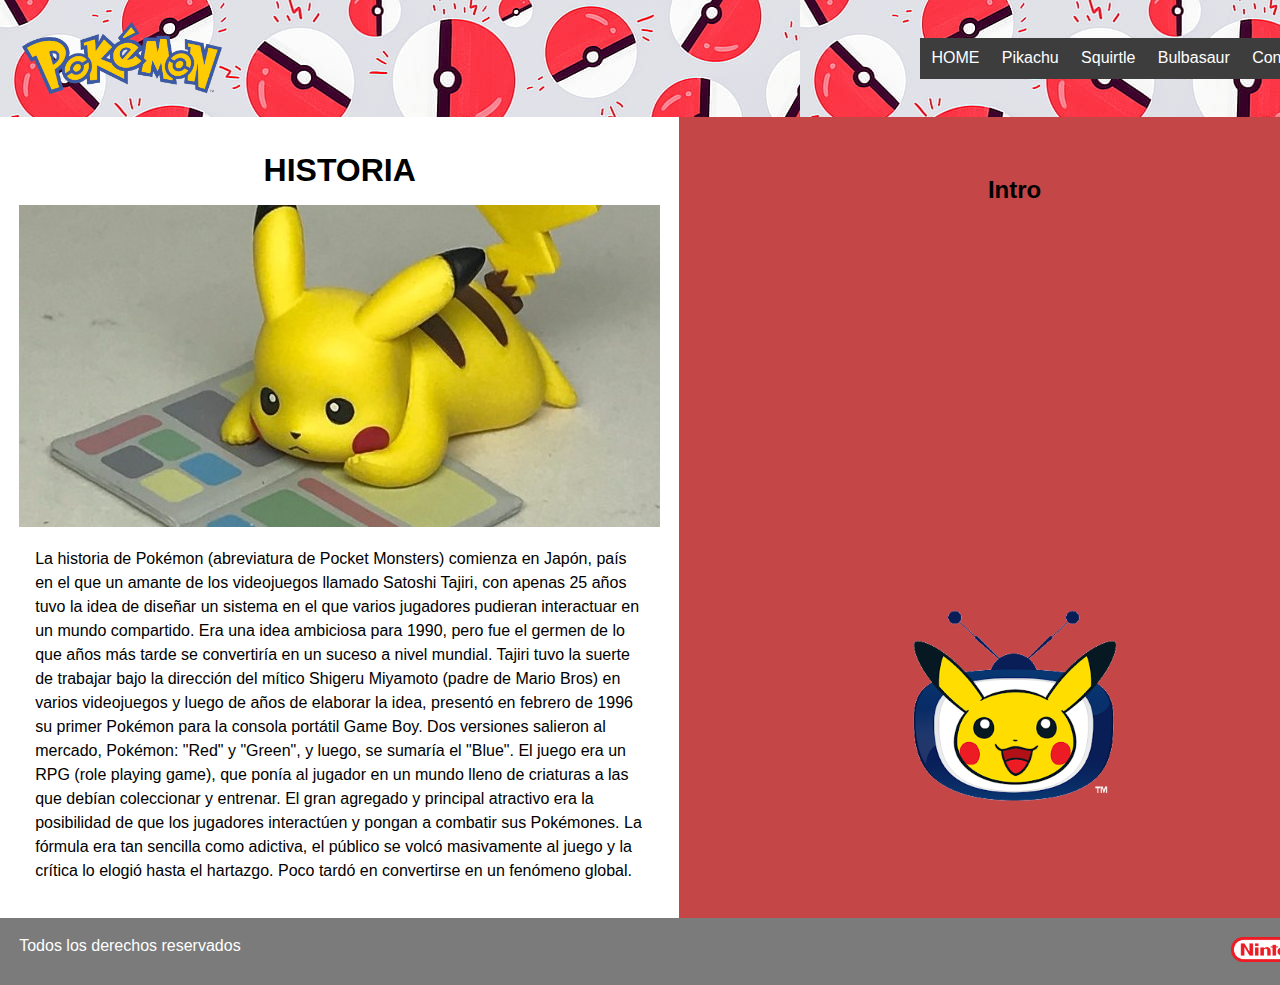
<file: index.html>
<!DOCTYPE html>
<html lang="en">
<head>
	<meta charset="UTF-8">
	<meta http-equiv="X-UA-Compatible" content="IE=edge">
	<meta name="viewport" content="width=device-width, initial-scale=1.0">
	<link rel="shortcut icon" href="../img/favicon.ico">
	<meta name="description" content="Pagina de Pokemon y evoluciones">
	<meta name="keywords" content="POKEMON, PIKACHU, SQUIRTLE, RAICHU, BULBASAUR, PICHU, EVOLUCIONES">
	<link rel="stylesheet" href="./css/estilo.css">
	<title>Pokemon</title>
	
</head>
<body>
	<div class="contenedor">
		<header class="header">
			<img src="../img/pokemon-logo-text-png-7.png" alt="logo">
			<nav>
				<ul>
					<li><a href="#">HOME</a></li>
                <li><a href="./pages/pikachu.html">Pikachu</a>
					<ul>
						<li><a href="./pages/pichu.html">Pichu</a></li>
						<li><a href="./pages/raichu.html">Raichu</a></li>
					</ul>
				</li>
                <li><a href="./pages/squirtle.html">Squirtle</a>
					<ul>
						<li><a href="./pages/wartortle.html">Wartortle</a></li>
						<li><a href="./pages/blastoise.html">Blastoise</a></li>
					</ul>
				</li>
                <li><a href="./pages/bulbasaur.html">Bulbasaur</a></li>
                <li><a href="./pages/contacto.html">Contacto</a></li>
				</ul>
			</nav>
		</header>
		<main class="main">
			<h1>HISTORIA</h1>
			<div class="img">
				<img src="../img/pika keyendo.jpg" alt="pika leyendo">
			</div>
			<p>La historia de Pokémon (abreviatura de Pocket Monsters) comienza en Japón, país en el que un amante de los videojuegos llamado Satoshi Tajiri, con apenas 25 años tuvo la idea de diseñar un sistema en el que varios jugadores pudieran interactuar en un mundo compartido. Era una idea ambiciosa para 1990, pero fue el germen de lo que años más tarde se convertiría en un suceso a nivel mundial. Tajiri tuvo la suerte de trabajar bajo la dirección del mítico Shigeru Miyamoto (padre de Mario Bros) en varios videojuegos y luego de años de elaborar la idea, presentó en febrero de 1996 su primer Pokémon para la consola portátil Game Boy. Dos versiones salieron al mercado, Pokémon: "Red" y "Green", y luego, se sumaría el "Blue". El juego era un RPG (role playing game), que ponía al jugador en un mundo lleno de criaturas a las que debían coleccionar y entrenar. El gran agregado y principal atractivo era la posibilidad de que los jugadores interactúen y pongan a combatir sus Pokémones. La fórmula era tan sencilla como adictiva, el público se volcó masivamente al juego y la crítica lo elogió hasta el hartazgo. Poco tardó en convertirse en un fenómeno global.</p>
		</main>
		<aside class="aside">
			<h2>Intro</h2>
			<h3><iframe width="560" height="315" src="https://www.youtube.com/embed/Rsv2VkoIpk0" title="YouTube video player" frameborder="0" allow="accelerometer; autoplay; clipboard-write; encrypted-media; gyroscope; picture-in-picture" allowfullscreen></iframe></h3>
			<div class="img">
				<img src="../img/unnamed.png" alt="logo">
			</div>
		</aside>
		<footer class="footer">
			<div class="autor">
				<p>Todos los derechos reservados</p>
			</div>
			<div class="redes">
				<a href="https://www.nintendo.com/es-ar/"><img class="redes" src="../img/Nintendo_logo_red.png" alt="logo nintendo"></a>
				
		</footer>
	</div>
	
</body>
</html>
</file>
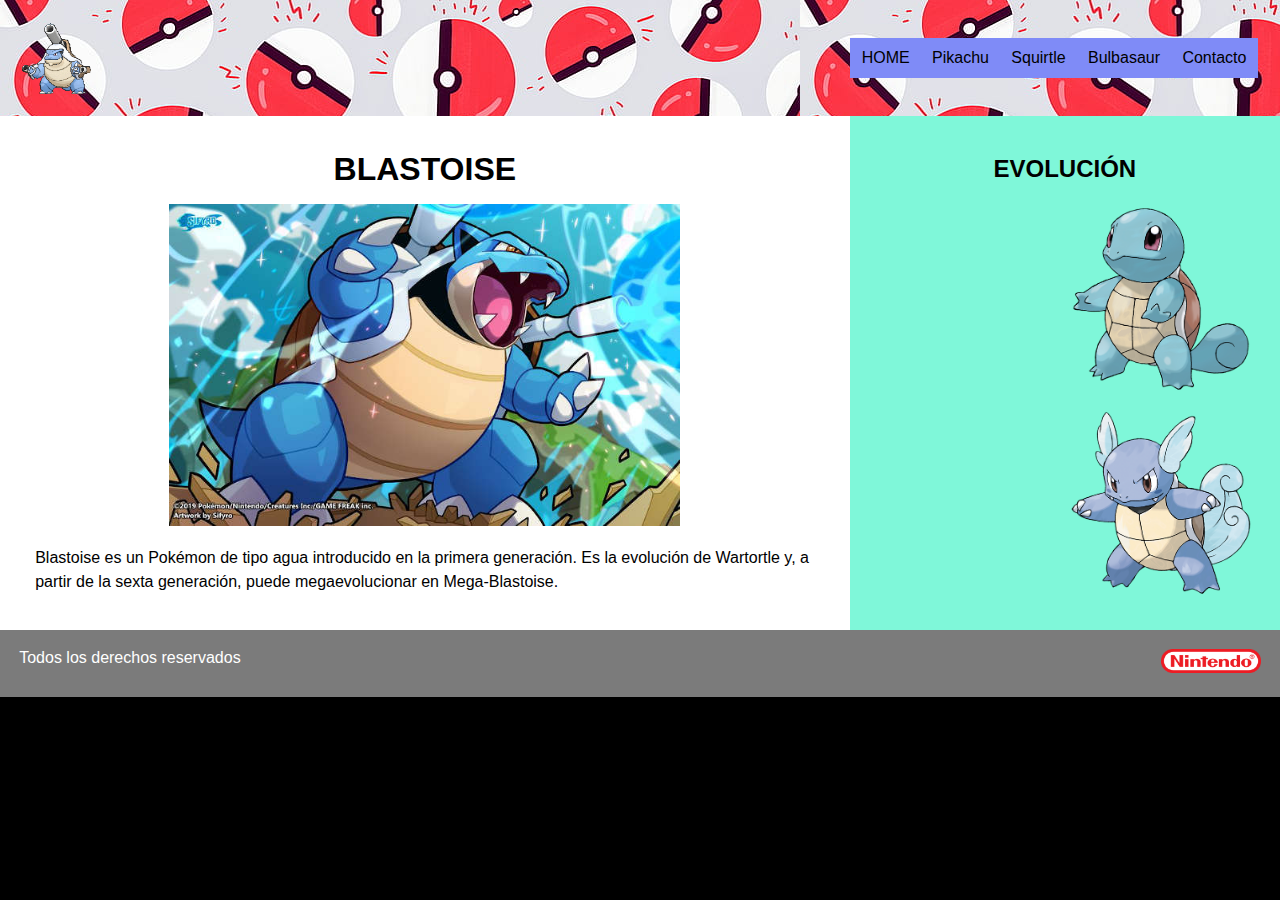
<file: pages/blastoise.html>
<!DOCTYPE html>
<html lang="en">
<head>
    <meta charset="UTF-8">
    <meta http-equiv="X-UA-Compatible" content="IE=edge">
    <meta name="viewport" content="width=device-width, initial-scale=1.0">
    <meta name="description" content="Pagina de Blastoise y evoluciones">
	<meta name="keywords" content="POKEMON, PIKACHU, SQUIRTLE, RAICHU, BULBASAUR, PICHU, EVOLUCIONES">
    <link rel="stylesheet" href="../css/estilo.css">
    <title>Blastoise</title>
</head>
<body>
    <div class="blastocontenedor">>
		    <header class="blasto">
    			<img src="../img/Squirtle/Carrousel/blastoise-mega.gif" alt="blasto">
    			<nav>
                    <ul>
                        <li><a href="/index.html">HOME</a></li>
                    <li><a href="./pikachu.html">Pikachu</a>
                        <ul>
                            <li><a href="./pichu.html">Pichu</a></li>
                            <li><a href="./raichu.html">Raichu</a></li>
                        </ul>
                    </li>
                    <li><a href="./squirtle.html">Squirtle</a>
                        <ul>
                            <li><a href="./wartortle.html">Wartortle</a></li>
                            <li><a href="#">Blastoise</a></li>
                        </ul>
                    </li>
                    <li><a href="./bulbasaur.html">Bulbasaur</a></li>
                    <li><a href="./contacto.html">Contacto</a></li>
                    </ul>
                </nav>
            </header> 
            <main class="blastomain">
                <h1>BLASTOISE</h1>
                <div class="img">
                    <img src="../img/Pikachu/blastoise.jpg" height="322" alt="">
                </div>
                <p>Blastoise es un Pokémon de tipo agua introducido en la primera generación. Es la evolución de Wartortle y, a partir de la sexta generación, puede megaevolucionar en Mega-Blastoise. </p>
            </main>
            <aside class="blastoaside">
                <h2>EVOLUCIÓN</h2>
                
                <div class="img">
                    <a href="squirtle.html"><img src="../img/Squirtle/007.png" alt=""></a>
                    <a href="wartortle.html"><img src="../img/Squirtle/008.png" alt=""></a>
                </div>
            </aside>
            <footer class="footer">
                <div class="autor">
                    <p>Todos los derechos reservados</p>
                </div>
                <div class="redes">
                    <a href="https://www.nintendo.com/es-ar/"><img class="redes" src="../img/Nintendo_logo_red.png" alt="logo nintendo"></a>
                </div>
            </footer>
        </div>
        
    </body>
    </html>
</file>
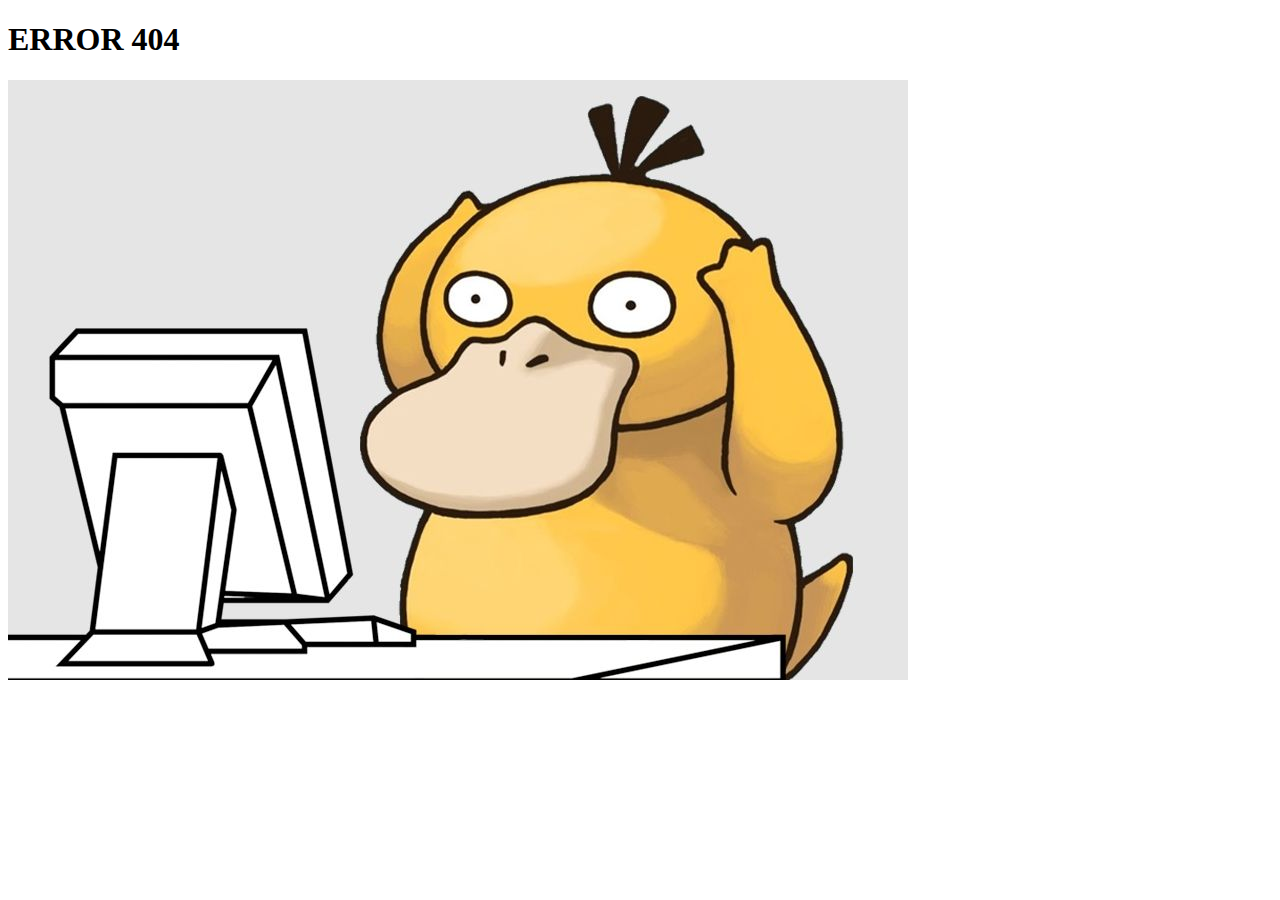
<file: pages/contacto.html>
<!DOCTYPE html>
<html lang="en">
<head>
    <meta charset="UTF-8">
    <meta http-equiv="X-UA-Compatible" content="IE=edge">
    <meta name="viewport" content="width=device-width, initial-scale=1.0">
    <title>Document</title>
</head>
<body>
    <header>
        <h1>ERROR 404</h1>
        <img src="../img/002d5714c44f88a16c1f0bdfa97ca05e.jpg" alt="ERROR 404">
    </header>
</body>
</html>
</file>
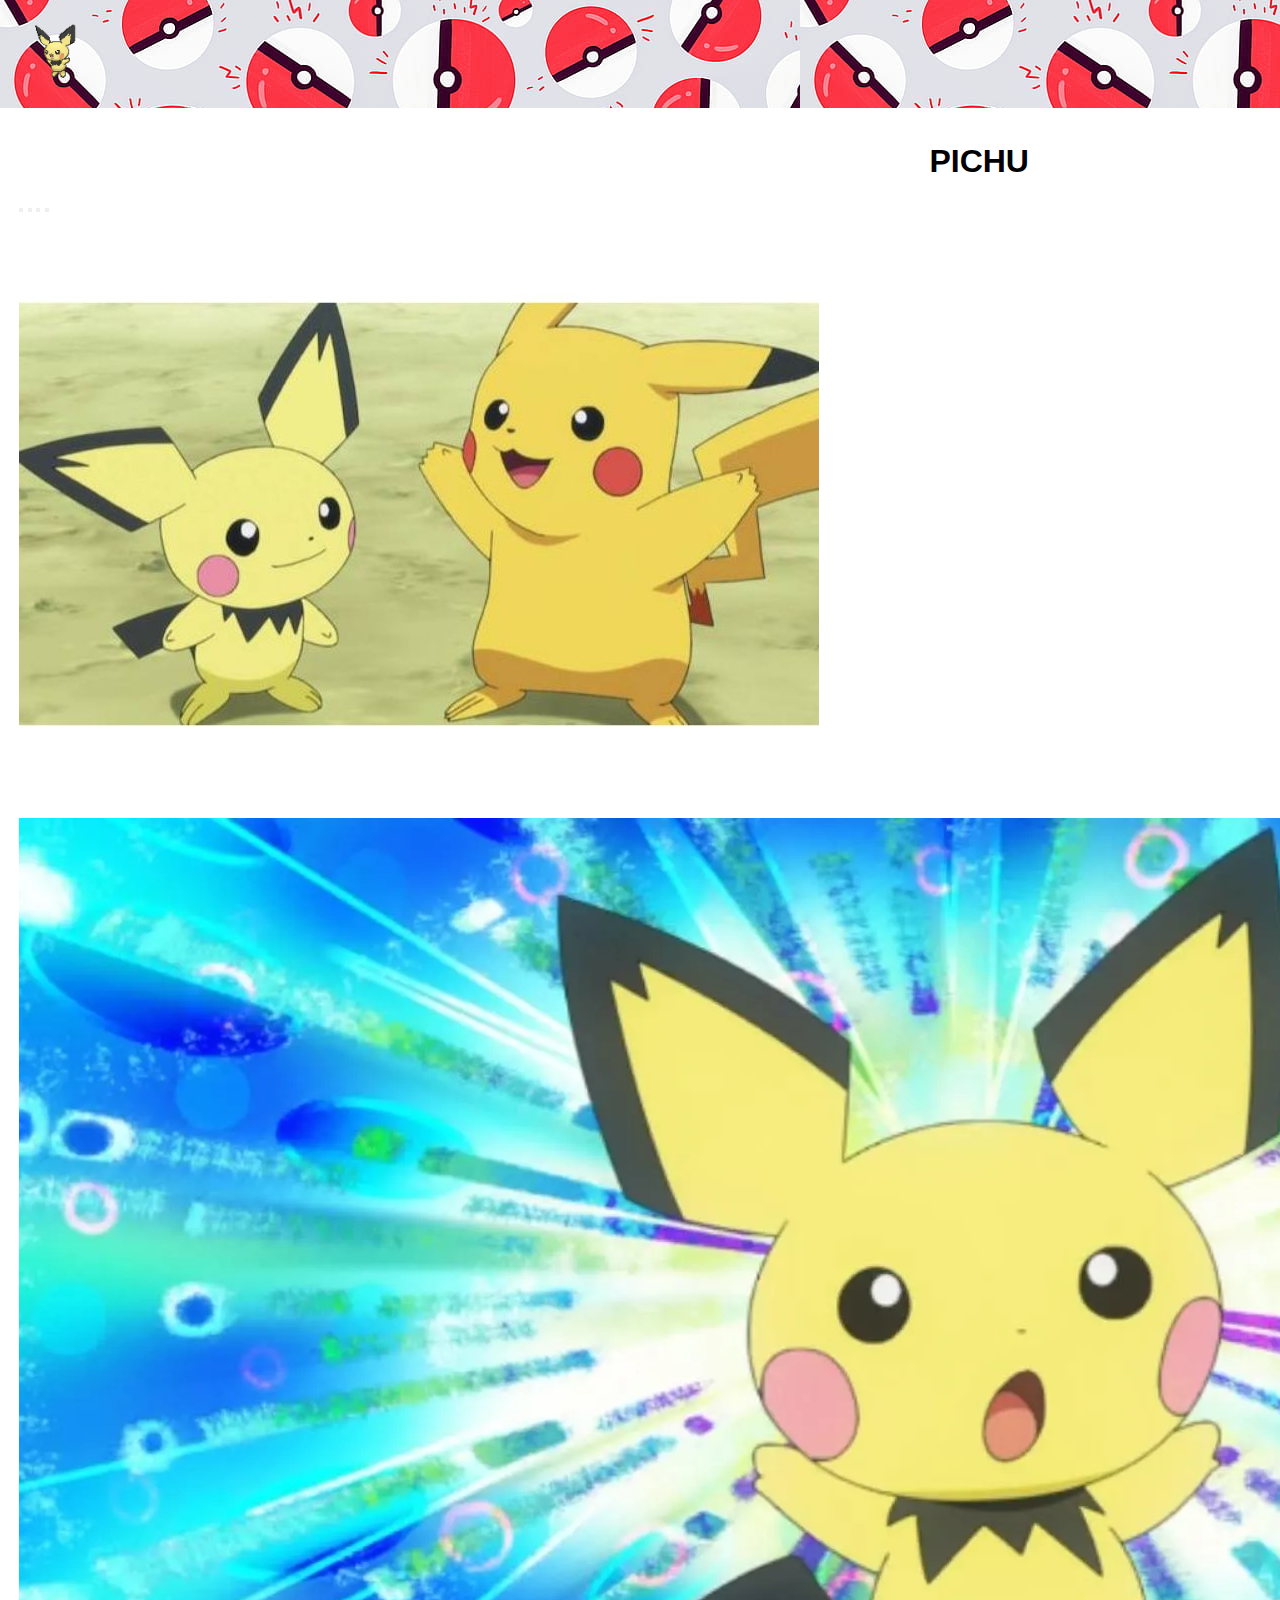
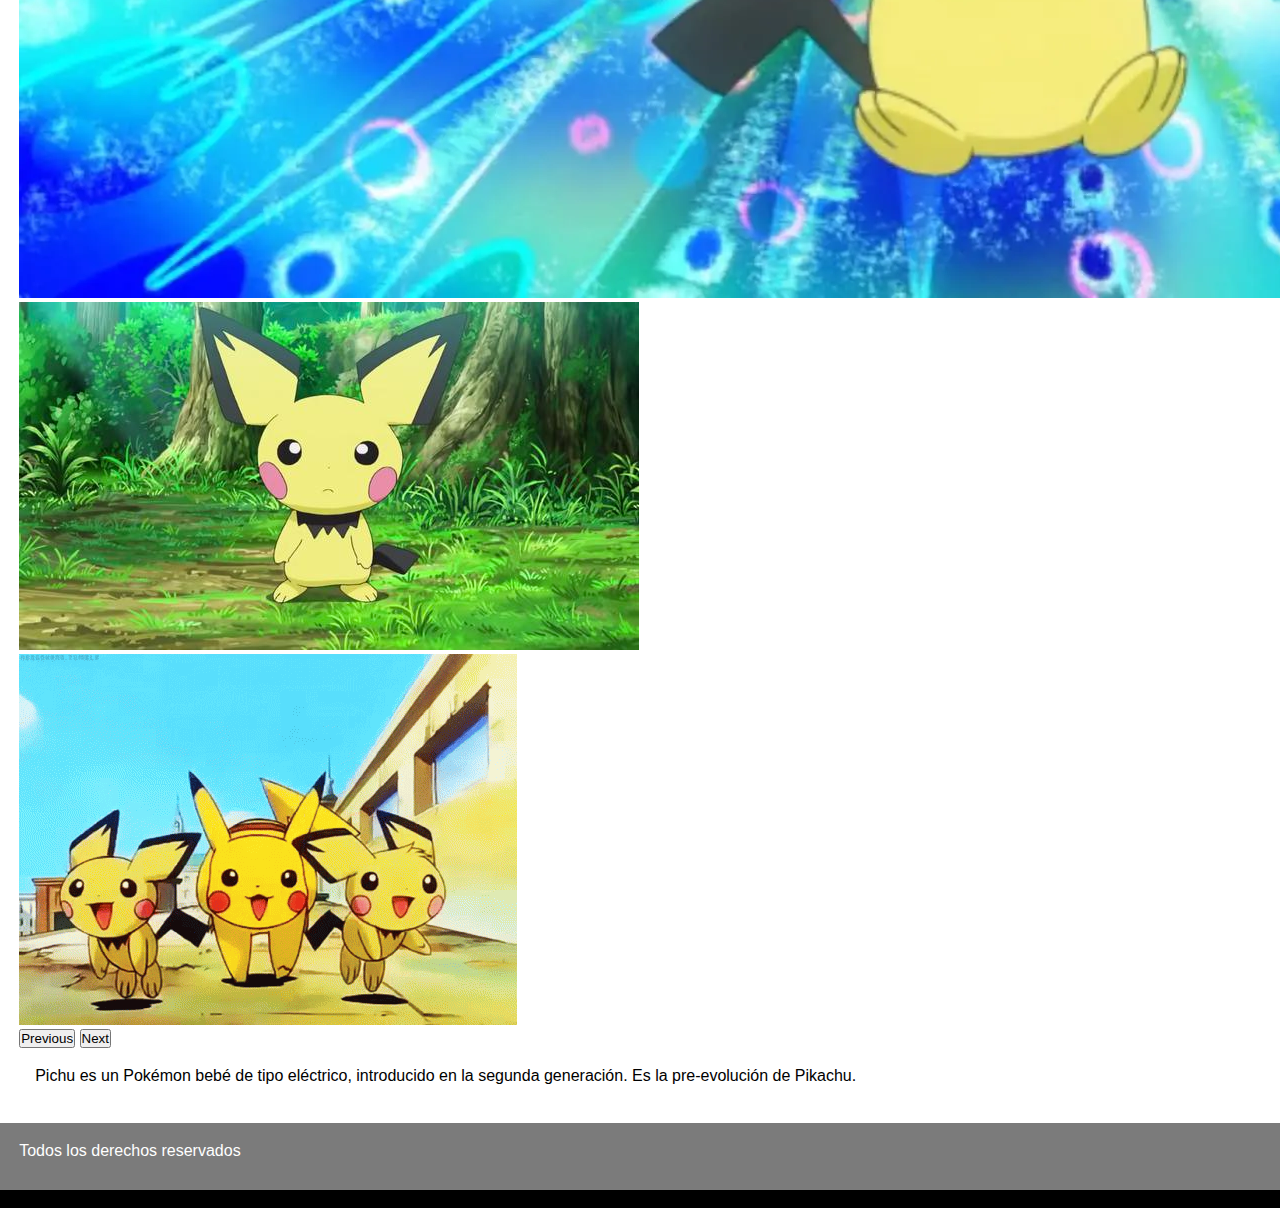
<file: pages/pichu.html>
<!DOCTYPE html>
<html lang="en">
<head>
    <meta charset="UTF-8">
    <meta http-equiv="X-UA-Compatible" content="IE=edge">
    <meta name="viewport" content="width=device-width, initial-scale=1.0">
    <meta name="description" content="Pagina de Pichu y evoluciones">
	  <meta name="keywords" content="POKEMON, PIKACHU, SQUIRTLE, RAICHU, BULBASAUR, PICHU, EVOLUCIONES">
    <link href="https://cdn.jsdelivr.net/npm/bootstrap@5.2.1/dist/css/bootstrap.min.css" rel="stylesheet" integrity="sha384-iYQeCzEYFbKjA/T2uDLTpkwGzCiq6soy8tYaI1GyVh/UjpbCx/TYkiZhlZB6+fzT" crossorigin="anonymous">
    <link rel="stylesheet" href="../css/estilo.css">
    <title>Pichu</title>
</head>
<body>
    <div class="pichucontenedor">>
		    <header class="pichu">
    			<img src="../img/Pikachu/pichu-3.gif" alt="pichu">
    			<nav>
                    <ul>
                        <li><a href="/index.html">HOME</a></li>
                    <li><a href="./pikachu.html">Pikachu</a>
                        <ul>
                            <li><a href="#">Pichu</a></li>
                            <li><a href="./raichu.html">Raichu</a></li>
                        </ul>
                    </li>
                    <li><a href="./squirtle.html">Squirtle</a>
                        <ul>
                            <li><a href="./wartortle.html">wartortle</a></li>
                            <li><a href="./blastoise.html">Blastoise</a></li>
                        </ul>
                    </li>
                    <li><a href="./pages/bulbasaur.html">Bulbasaur</a></li>
                    <li><a href="./contacto.html">Contacto</a></li>
                    </ul>
                </nav>
            </header> 
            <main class="pichumain">
                <h1>PICHU</h1>

                <div id="carouselExampleIndicators" class="carousel slide w-25 m-auto" data-bs-ride="true">
                    <div class="carousel-indicators">
                      <button type="button" data-bs-target="#carouselExampleIndicators" data-bs-slide-to="0" class="active" aria-current="true" aria-label="Slide 1"></button>
                      <button type="button" data-bs-target="#carouselExampleIndicators" data-bs-slide-to="1" aria-label="Slide 2"></button>
                      <button type="button" data-bs-target="#carouselExampleIndicators" data-bs-slide-to="2" aria-label="Slide 3"></button>
                      <button type="button" data-bs-target="#carouselExampleIndicators" data-bs-slide-to="3" aria-label="Slide 4"></button>
                    </div>
                    <div class="carousel-inner">
                      <div class="carousel-item active">
                        <img src="/img/Pikachu/800/1580203447_936866_1580203668_sumario_normal.jpg" class="d-block w-100" alt="...">
                      </div>
                      <div class="carousel-item">
                        <img src="/img/Pikachu/FFrSi0RXwAIZOHL.webp" class="d-block w-100" alt="...">
                      </div>
                      <div class="carousel-item">
                        <img src="/img/Pikachu/T4IH3T4SNVA4LHMZWUSUEGFPMA.jpg" class="d-block w-100" alt="...">
                      </div>
                      <div class="carousel-item">
                        <img src="/img/Pikachu/pikachu-pichu.gif" class="d-block w-100" alt="...">
                      </div>
                    </div>
                    <button class="carousel-control-prev" type="button" data-bs-target="#carouselExampleIndicators" data-bs-slide="prev">
                      <span class="carousel-control-prev-icon" aria-hidden="true"></span>
                      <span class="visually-hidden">Previous</span>
                    </button>
                    <button class="carousel-control-next" type="button" data-bs-target="#carouselExampleIndicators" data-bs-slide="next">
                      <span class="carousel-control-next-icon" aria-hidden="true"></span>
                      <span class="visually-hidden">Next</span>
                    </button>
                  </div>

                <p>Pichu es un Pokémon bebé de tipo eléctrico, introducido en la segunda generación. Es la pre-evolución de Pikachu.  </p>
            </main>
            <aside class="pichuaside">
                <h2>EVOLUCIÓNES</h2>
                
                <div class="img">
                    <a href="/pages/pikachu.html"><img src="../img/580b57fcd9996e24bc43c325.png" alt=""></a>
                    <a href="/pages/raichu.html"><img src="../img/Raichu1.png" alt=""></a>
                </div>
            </aside>
            <footer class="footer">
                <div class="autor">
                    <p>Todos los derechos reservados</p>
                </div>
                <div class="redes">
                    <a href="https://www.nintendo.com/es-ar/"><img class="redes" src="../img/Nintendo_logo_red.png" alt="logo nintendo"></a>
                </div>
            </footer>
        </div>
        
    </body>

    <script src="https://cdn.jsdelivr.net/npm/bootstrap@5.2.1/dist/js/bootstrap.bundle.min.js" integrity="sha384-u1OknCvxWvY5kfmNBILK2hRnQC3Pr17a+RTT6rIHI7NnikvbZlHgTPOOmMi466C8" crossorigin="anonymous"></script>
    </html>
</file>
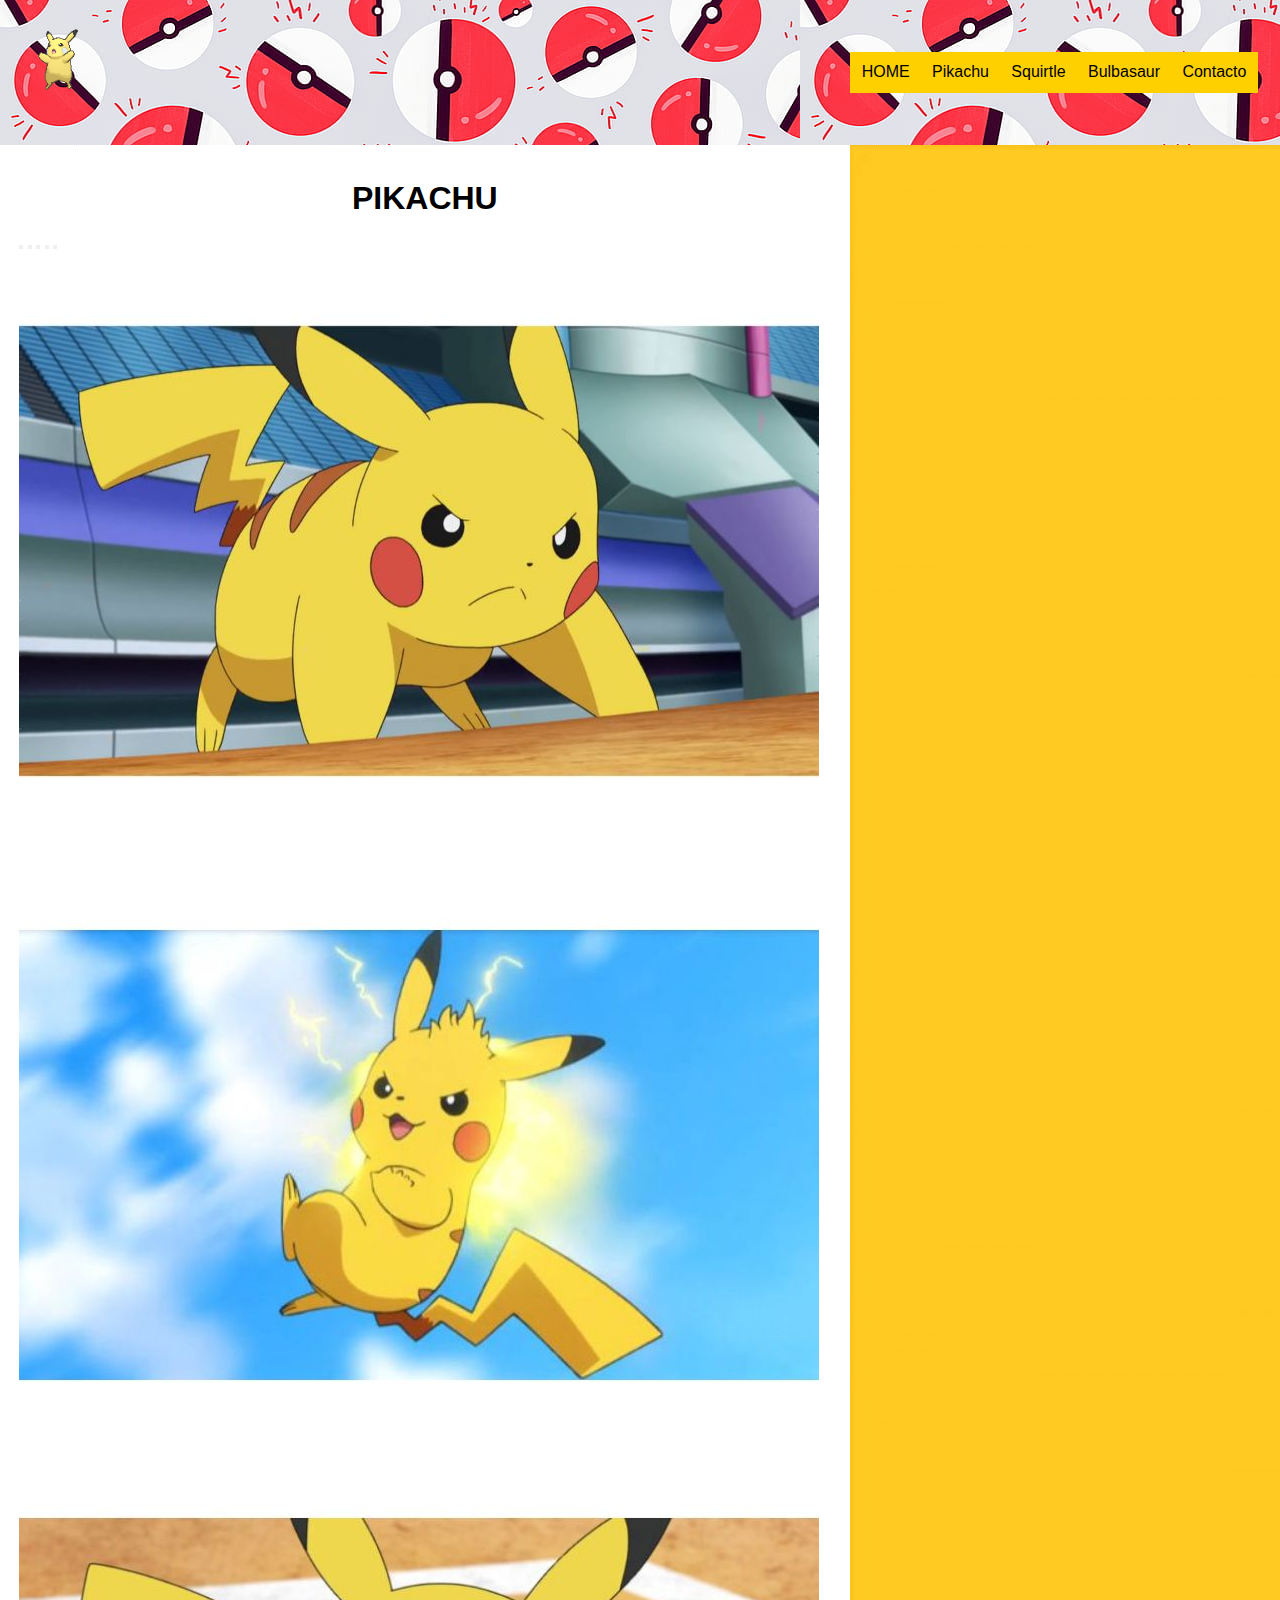
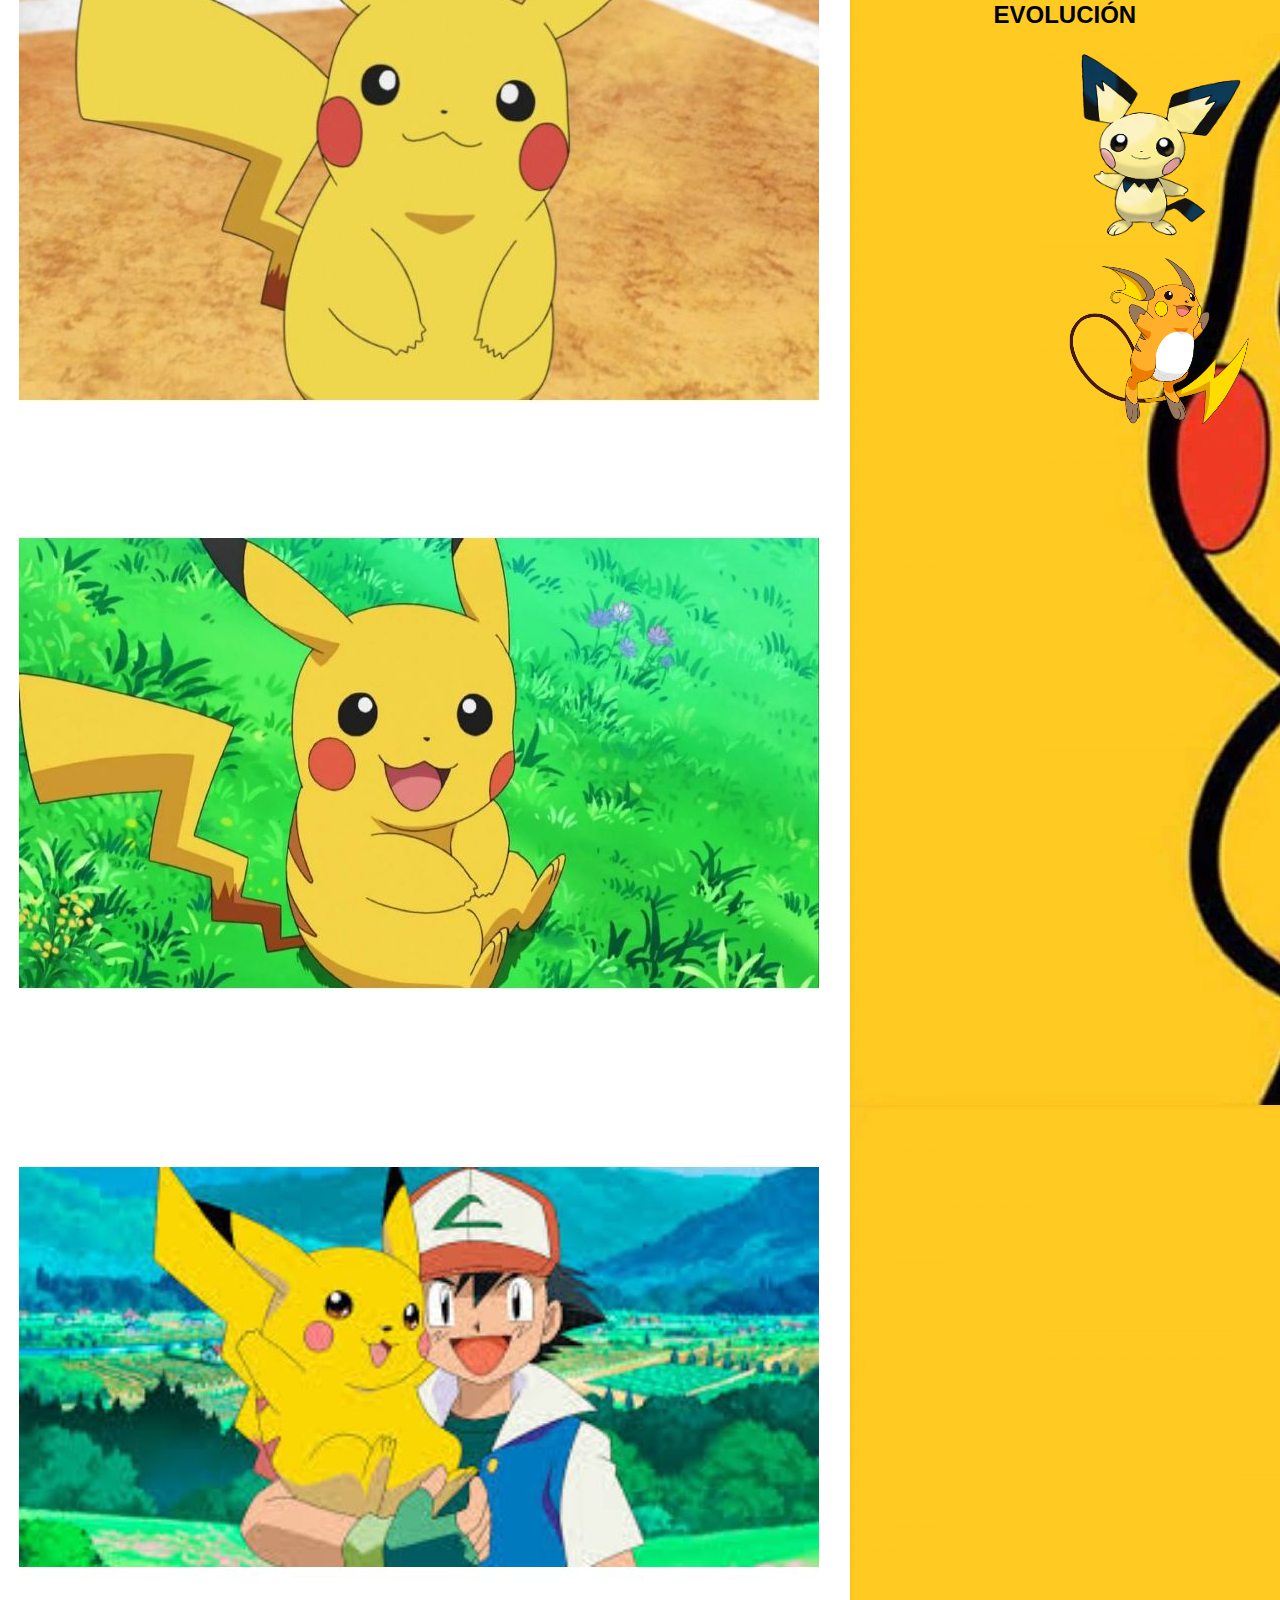
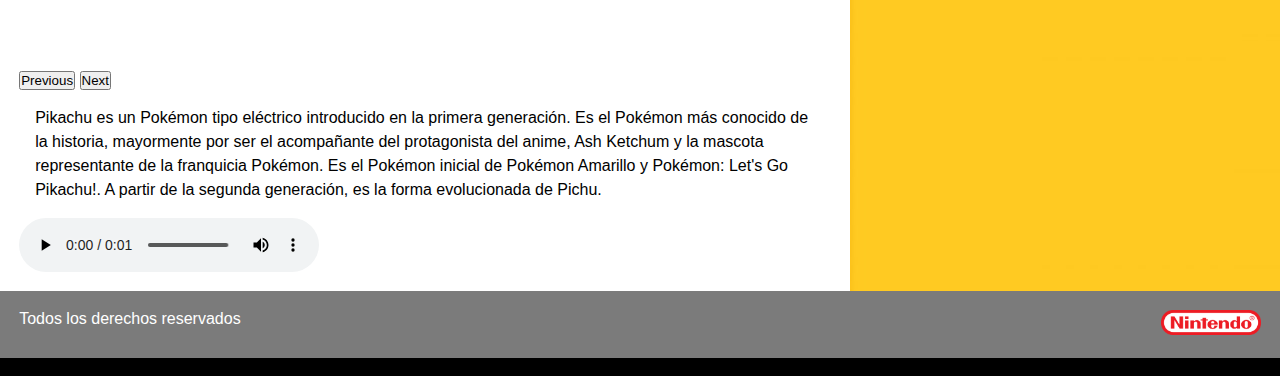
<file: pages/pikachu.html>
<!DOCTYPE html>
<html lang="en">
<head>
    <meta charset="UTF-8">
    <meta http-equiv="X-UA-Compatible" content="IE=edge">
    <meta name="viewport" content="width=device-width, initial-scale=1.0">
    <meta name="description" content="Pagina de Pikachu y evoluciones">
	  <meta name="keywords" content="POKEMON, PIKACHU, SQUIRTLE, RAICHU, BULBASAUR, PICHU, EVOLUCIONES">
    <link rel="shortcut icon" href="../img/Pikachu.ico">
    <link href="https://cdn.jsdelivr.net/npm/bootstrap@5.2.1/dist/css/bootstrap.min.css" rel="stylesheet" integrity="sha384-iYQeCzEYFbKjA/T2uDLTpkwGzCiq6soy8tYaI1GyVh/UjpbCx/TYkiZhlZB6+fzT" crossorigin="anonymous">
    <link rel="stylesheet" href="../css/estilo.css">
    <title>Pikachu</title>
</head>
<body>
    <div class="pikacontenedor">>
		    <header class="pika">
    			<img src="../img/Pikachu/pikachu-2.gif" alt="pika">
          <nav>
                    <ul>
                        <li><a href="/index.html">HOME</a></li>
                    <li><a href="#">Pikachu</a>
                        <ul>
                            <li><a href="./pichu.html">Pichu</a></li>
                            <li><a href="./raichu.html">Raichu</a></li>
                        </ul>
                    </li>
                    <li><a href="./squirtle.html">Squirtle</a>
                        <ul>
                            <li><a href="./wartortle.html">Wartortle</a></li>
                            <li><a href="./blastoise.html">Blastoise</a></li>
                        </ul>
                    </li>
                    </li>
                    <li><a href="./pages/bulbasaur.html">Bulbasaur</a></li>
                    <li><a href="./contacto.html">Contacto</a></li>
                    </ul>
                </nav>
            </header> 
            <main class="pikamain">
                <h1>PIKACHU</h1>
                

                <div id="carouselExampleIndicators" class="carousel slide w-25 m-auto" data-bs-ride="true">
                    <div class="carousel-indicators">
                      <button type="button" data-bs-target="#carouselExampleIndicators" data-bs-slide-to="0" class="active" aria-current="true" aria-label="Slide 1"></button>
                      <button type="button" data-bs-target="#carouselExampleIndicators" data-bs-slide-to="1" aria-label="Slide 2"></button>
                      <button type="button" data-bs-target="#carouselExampleIndicators" data-bs-slide-to="2" aria-label="Slide 3"></button>
                      <button type="button" data-bs-target="#carouselExampleIndicators" data-bs-slide-to="3" aria-label="Slide 4"></button>
                      <button type="button" data-bs-target="#carouselExampleIndicators" data-bs-slide-to="4" aria-label="Slide 5"></button>
                    </div>
                    <div class="carousel-inner">
                      <div class="carousel-item active">
                        <img src="../img/Pikachu/800/1200px-EP1102_Pikachu_de_Ash.jpg" class="d-block w-100" alt="...">
                      </div>
                      <div class="carousel-item">
                        <img src="../img/Pikachu/800/1537360830_157726_1537360880_noticia_normal.jpg" class="d-block w-100" alt="...">
                      </div>
                      <div class="carousel-item">
                        <img src="../img/Pikachu/800/El-clon-de-Pikachu-mas-obvio-de-cada-generacion-de-780x470.jpg" class="d-block w-100" alt="...">
                      </div>
                      <div class="carousel-item">
                        <img src="../img/Pikachu/800/pikachu_4.jpg" class="d-block w-100" alt="...">
                      </div>
                      <div class="carousel-item">
                        <img src="../img/Pikachu/800/images.jpg" class="d-block w-100" alt="...">
                      </div>
                    </div>
                    <button class="carousel-control-prev" type="button" data-bs-target="#carouselExampleIndicators" data-bs-slide="prev">
                      <span class="carousel-control-prev-icon" aria-hidden="true"></span>
                      <span class="visually-hidden">Previous</span>
                    </button>
                    <button class="carousel-control-next" type="button" data-bs-target="#carouselExampleIndicators" data-bs-slide="next">
                      <span class="carousel-control-next-icon" aria-hidden="true"></span>
                      <span class="visually-hidden">Next</span>
                    </button>
                  </div>

                
                <p>Pikachu es un Pokémon tipo eléctrico introducido en la primera generación. Es el Pokémon más conocido de la historia, mayormente por ser el acompañante del protagonista del anime, Ash Ketchum y la mascota representante de la franquicia Pokémon. Es el Pokémon inicial de Pokémon Amarillo y Pokémon: Let's Go Pikachu!. A partir de la segunda generación, es la forma evolucionada de Pichu. </p>
                <audio src="../audio/el-mejor-sonido-de-pikachu.mp3" controls></audio>
            </main>
            <aside class="pikaaside">
                <h2>EVOLUCIÓN</h2>
                
                <div class="img">
                    <a href="./pichu.html"><img src="../img/Pikachu/172.png" alt=""></a>
                    <a href="raichu.html"><img src="../img/Raichu1.png" alt=""></a>
                </div>
            </aside>
            <footer class="footer">
                <div class="autor">
                    <p>Todos los derechos reservados</p>
                </div>
                <div class="redes">
                    <a href="https://www.nintendo.com/es-ar/"><img class="redes" src="../img/Nintendo_logo_red.png" alt="logo nintendo"></a>
                </div>
            </footer>
        </div>
        
    </body>
    <script src="https://cdn.jsdelivr.net/npm/bootstrap@5.2.1/dist/js/bootstrap.bundle.min.js" integrity="sha384-u1OknCvxWvY5kfmNBILK2hRnQC3Pr17a+RTT6rIHI7NnikvbZlHgTPOOmMi466C8" crossorigin="anonymous"></script>
    </html>
</file>
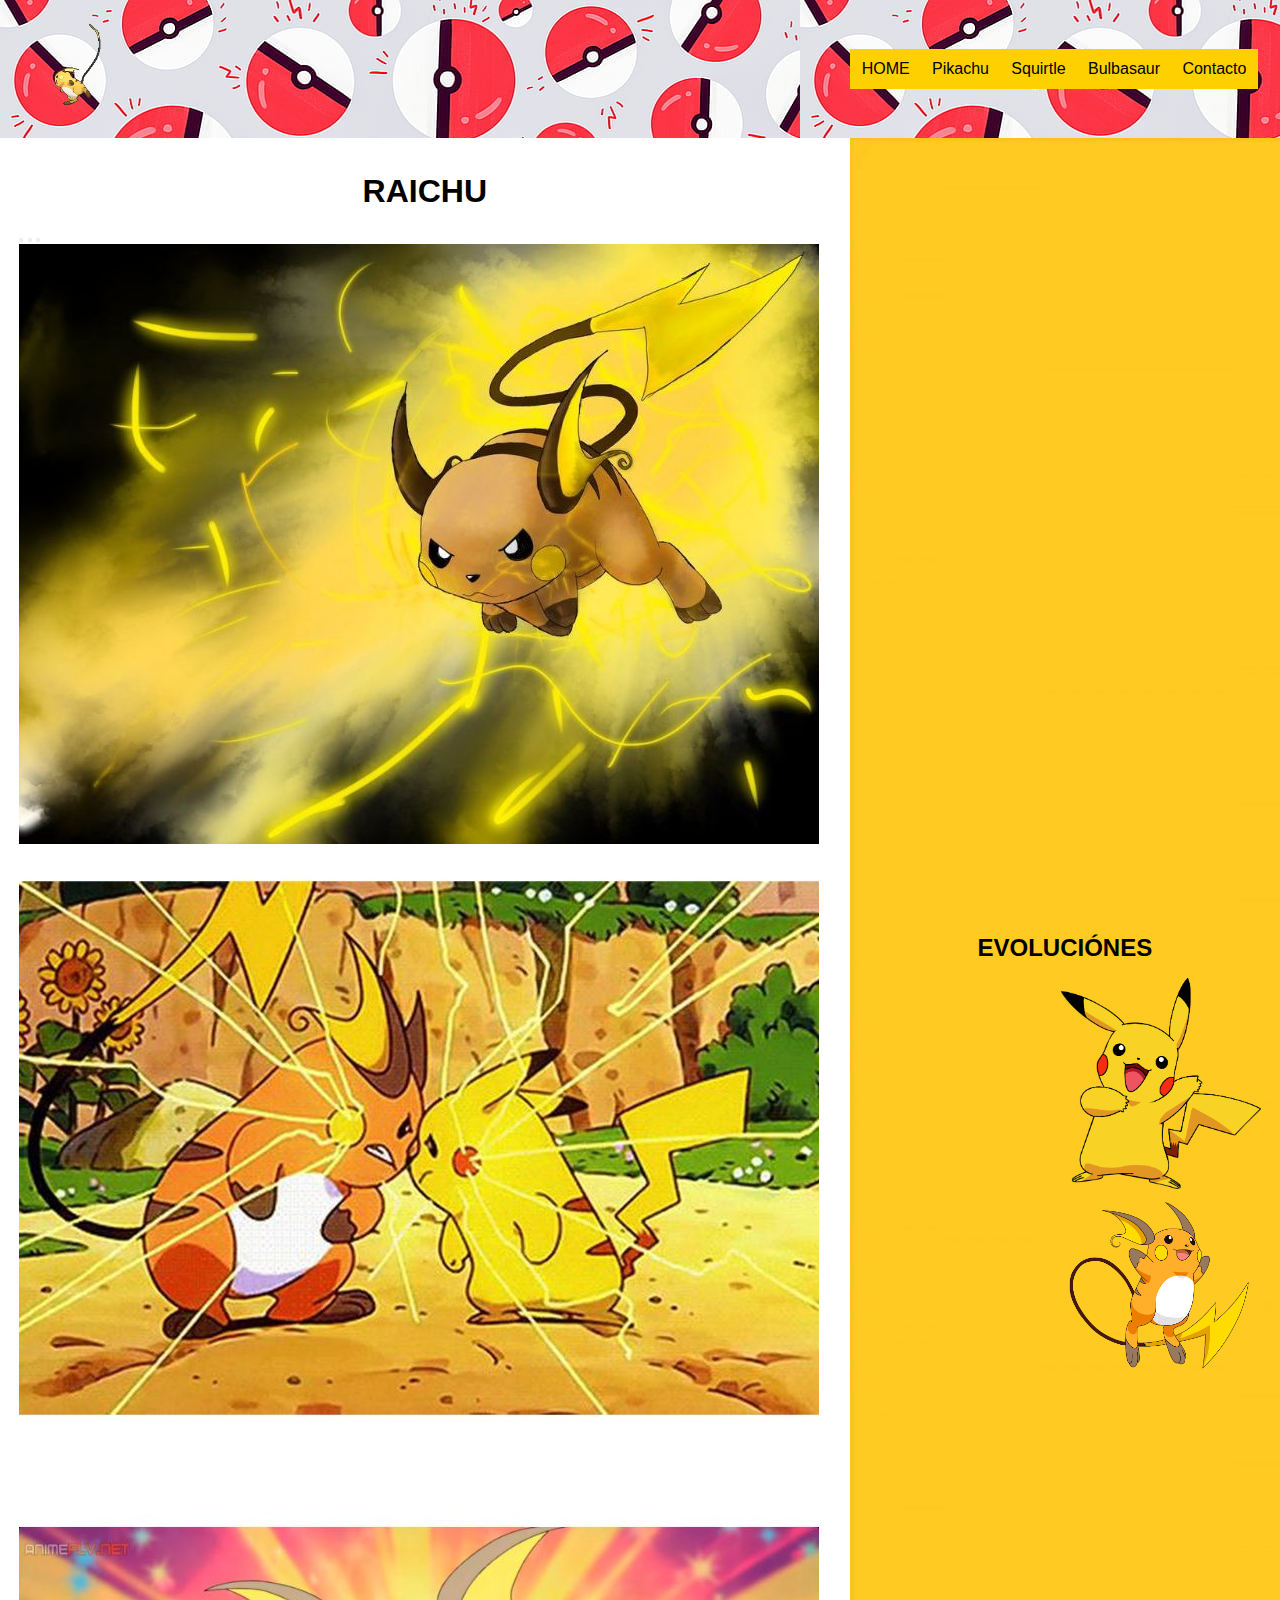
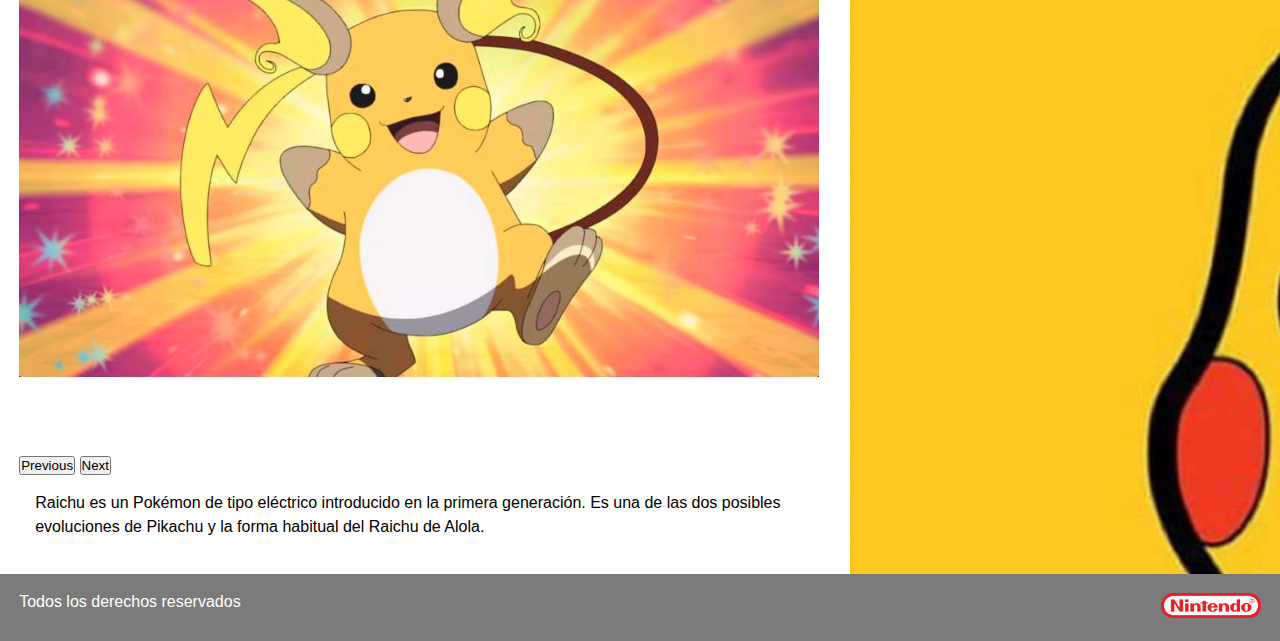
<file: pages/raichu.html>
<!DOCTYPE html>
<html lang="en">
<head>
    <meta charset="UTF-8">
    <meta http-equiv="X-UA-Compatible" content="IE=edge">
    <meta name="viewport" content="width=device-width, initial-scale=1.0">
    <meta name="description" content="Pagina de Raichu y evoluciones">
	  <meta name="keywords" content="POKEMON, PIKACHU, SQUIRTLE, RAICHU, BULBASAUR, PICHU, EVOLUCIONES">
    <link href="https://cdn.jsdelivr.net/npm/bootstrap@5.2.1/dist/css/bootstrap.min.css" rel="stylesheet" integrity="sha384-iYQeCzEYFbKjA/T2uDLTpkwGzCiq6soy8tYaI1GyVh/UjpbCx/TYkiZhlZB6+fzT" crossorigin="anonymous">
    <link rel="stylesheet" href="../css/estilo.css">
    <title>Raichu</title>
</head>
<body>
    <div class="raicontenedor">
		<header class="raichu">
			<img src="../img/Pikachu/raichu-2.gif" alt="raichu">
			<nav>
				<ul>
					<li><a href="/index.html">HOME</a></li>
        <li><a href="./pikachu.html">Pikachu</a>
					<ul>
						<li><a href="./pichu.html">Pichu</a></li>
						<li><a href="#">Raichu</a></li>
					</ul>
				</li>
                <li><a href="./squirtle.html">Squirtle</a>
          <ul>
            <li><a href="./wartortle.html">Wartortle</a></li>
            <li><a href="./blastoise.html">Blastoise</a></li>             
          </ul> 
        </li>                 
                <li><a href="./bulbasaur.html">Bulbasaur</a></li>
                <li><a href="./contacto.html">Contacto</a></li>
				</ul>
			</nav>
		</header>
		<main class="raimain">
			<h1>RAICHU</h1>
       
            <div id="carouselExampleIndicators" class="carousel slide w-25 m-auto" data-bs-ride="true">
                <div class="carousel-indicators">
                  <button type="button" data-bs-target="#carouselExampleIndicators" data-bs-slide-to="0" class="active" aria-current="true" aria-label="Slide 1"></button>
                  <button type="button" data-bs-target="#carouselExampleIndicators" data-bs-slide-to="1" aria-label="Slide 2"></button>
                  <button type="button" data-bs-target="#carouselExampleIndicators" data-bs-slide-to="2" aria-label="Slide 3"></button>
                </div>
                <div class="carousel-inner">
                  <div class="carousel-item active">
                    <img src="/img/Carrusel/Raichu/35877 (2).jpg" class="d-block w-100" alt="...">
                  </div>
                  <div class="carousel-item">
                    <img src="/img/Carrusel/Raichu/CJD2NXUT6RARNASQLHI2TVIH4U (2).jpg" class="d-block w-100" alt="...">
                  </div>
                  <div class="carousel-item">
                    <img src="/img/Carrusel/Raichu/EP1124_Raichu_de_Go.jpg" class="d-block w-100" alt="...">
                  </div>
                </div>
                <button class="carousel-control-prev" type="button" data-bs-target="#carouselExampleIndicators" data-bs-slide="prev">
                  <span class="carousel-control-prev-icon" aria-hidden="true"></span>
                  <span class="visually-hidden">Previous</span>
                </button>
                <button class="carousel-control-next" type="button" data-bs-target="#carouselExampleIndicators" data-bs-slide="next">
                  <span class="carousel-control-next-icon" aria-hidden="true"></span>
                  <span class="visually-hidden">Next</span>
                </button>
              </div>
			
            <div class="img">
				
			</div>
            <p>Raichu es un Pokémon de tipo eléctrico introducido en la primera generación. Es una de las dos posibles evoluciones de Pikachu y la forma habitual del Raichu de Alola. </p>
		</main>
        <aside class="raiaside">
            <h2>EVOLUCIÓNES</h2>
            
            <div class="img">
                <a href="/pages/pikachu.html"><img src="../img/580b57fcd9996e24bc43c325.png" alt=""></a>
                <a href="raichu.html"><img src="../img/Raichu1.png" alt=""></a>
            </div>
        </aside>
		<footer class="footer">
			<div class="autor">
				<p>Todos los derechos reservados</p>
			</div>
			<div class="redes">
				<a href="https://www.nintendo.com/es-ar/"><img class="redes" src="../img/Nintendo_logo_red.png" alt="logo nintendo"></a>
			</div>
		</footer>
	</div>
    
</body>

<script src="https://cdn.jsdelivr.net/npm/bootstrap@5.2.1/dist/js/bootstrap.bundle.min.js" integrity="sha384-u1OknCvxWvY5kfmNBILK2hRnQC3Pr17a+RTT6rIHI7NnikvbZlHgTPOOmMi466C8" crossorigin="anonymous"></script>
</html>
</file>
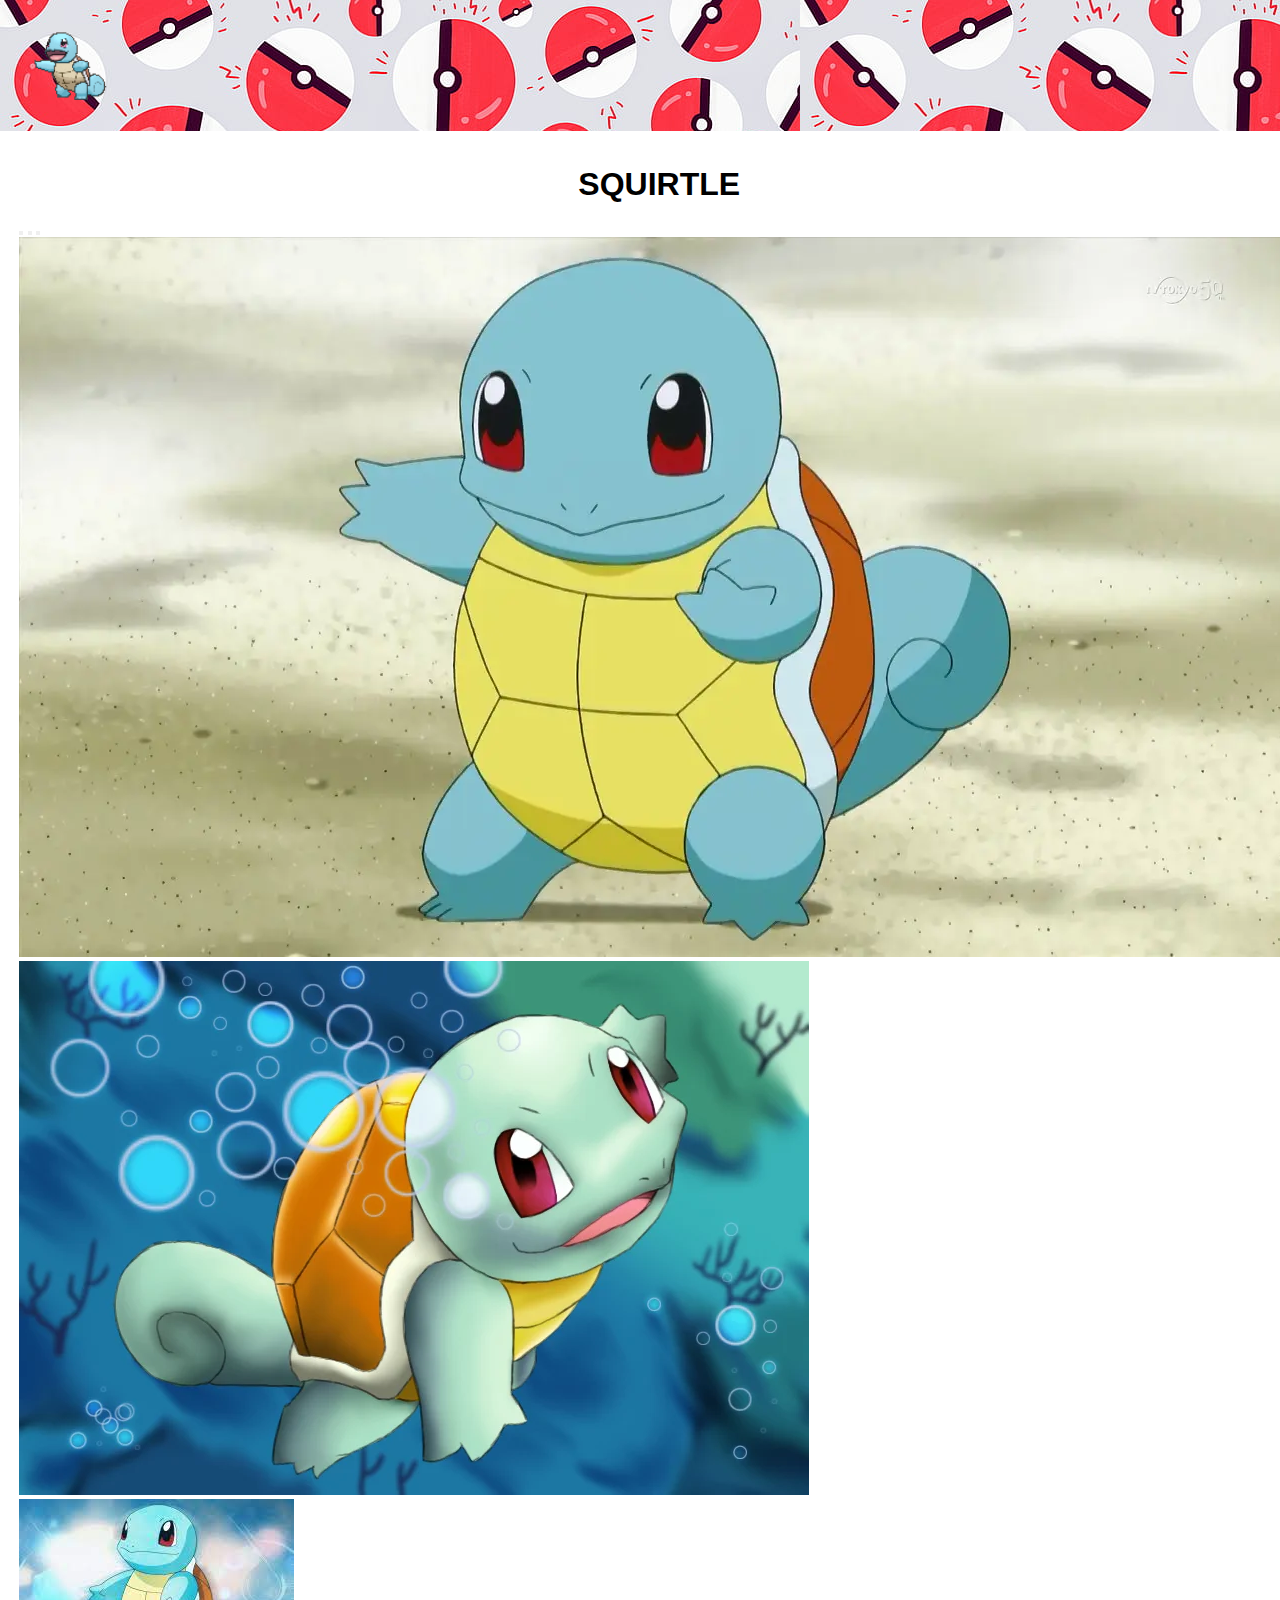
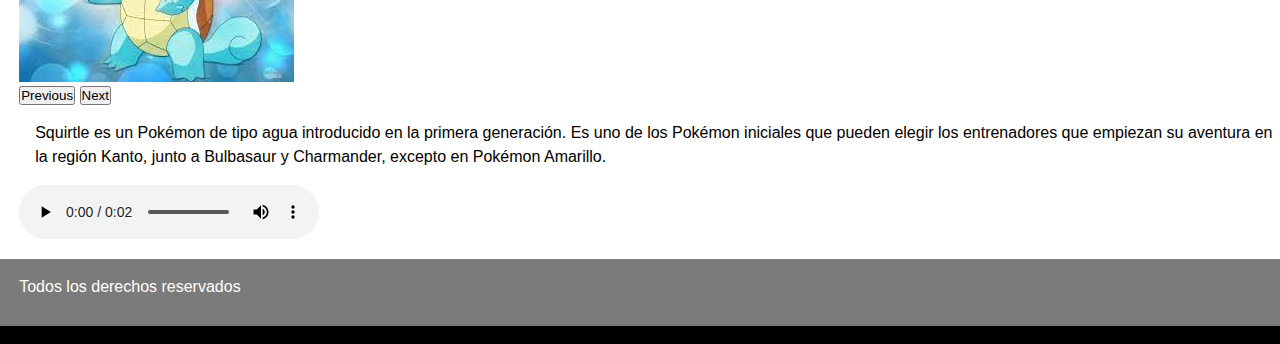
<file: pages/squirtle.html>
<!DOCTYPE html>
<html lang="en">
<head>
    <meta charset="UTF-8">
    <meta http-equiv="X-UA-Compatible" content="IE=edge">
    <meta name="viewport" content="width=device-width, initial-scale=1.0">
    <meta name="description" content="Pagina de Squirtle y evoluciones">
	  <meta name="keywords" content="POKEMON, PIKACHU, SQUIRTLE, RAICHU, BULBASAUR, PICHU, EVOLUCIONES">
    <link rel="shortcut icon" href="../img/favicon sq.ico">
    <link href="https://cdn.jsdelivr.net/npm/bootstrap@5.2.1/dist/css/bootstrap.min.css" rel="stylesheet" integrity="sha384-iYQeCzEYFbKjA/T2uDLTpkwGzCiq6soy8tYaI1GyVh/UjpbCx/TYkiZhlZB6+fzT" crossorigin="anonymous">
    <link rel="stylesheet" href="../css/estilo.css">
    <title>Squirtle</title>
</head>
<body>
    <div class="sqcontenedor">>
		    <header class="squirtle">
    			<img src="../img/Pikachu/squirtle-3.gif" alt="squirtle">
    			<nav>
                    <ul>
                        <li><a href="/index.html">HOME</a></li>
                    <li><a href="./pikachu.html">Pikachu</a>
                        <ul>
                            <li><a href="./pichu.html">Pichu</a></li>
                            <li><a href="./raichu.html">Raichu</a></li>
                        </ul>
                    </li>
                    <li><a href="#">Squirtle</a>
                        <ul>
                            <li><a href="./wartortle.html">wartortle</a></li>
                            <li><a href="./blastoise.html">Blastoise</a></li>
                        </ul>
                    </li>
                    <li><a href="./pages/bulbasaur.html">Bulbasaur</a></li>
                    <li><a href="./contacto.html">Contacto</a></li>
                    </ul>
                </nav>
            </header> 
            <main class="sqmain">
                <h1>SQUIRTLE</h1>

                <div id="carouselExampleIndicators" class="carousel slide w-25 m-auto" data-bs-ride="true">
                    <div class="carousel-indicators">
                      <button type="button" data-bs-target="#carouselExampleIndicators" data-bs-slide-to="0" class="active" aria-current="true" aria-label="Slide 1"></button>
                      <button type="button" data-bs-target="#carouselExampleIndicators" data-bs-slide-to="1" aria-label="Slide 2"></button>
                      <button type="button" data-bs-target="#carouselExampleIndicators" data-bs-slide-to="2" aria-label="Slide 3"></button>
                    </div>
                    <div class="carousel-inner">
                      <div class="carousel-item active">
                        <img src="/img/Squirtle/Carrousel/squirtle-funko.webp" class="d-block w-100" alt="...">
                      </div>
                      <div class="carousel-item">
                        <img src="/img/Squirtle/Carrousel/aDyXVR.webp" class="d-block w-100" alt="...">
                      </div>
                      <div class="carousel-item">
                        <img src="/img/Squirtle/Carrousel/images.jpg" class="d-block w-100" alt="...">
                      </div>
                    </div>
                    <button class="carousel-control-prev" type="button" data-bs-target="#carouselExampleIndicators" data-bs-slide="prev">
                      <span class="carousel-control-prev-icon" aria-hidden="true"></span>
                      <span class="visually-hidden">Previous</span>
                    </button>
                    <button class="carousel-control-next" type="button" data-bs-target="#carouselExampleIndicators" data-bs-slide="next">
                      <span class="carousel-control-next-icon" aria-hidden="true"></span>
                      <span class="visually-hidden">Next</span>
                    </button>
                  </div>

                <p>Squirtle es un Pokémon de tipo agua introducido en la primera generación. Es uno de los Pokémon iniciales que pueden elegir los entrenadores que empiezan su aventura en la región Kanto, junto a Bulbasaur y Charmander, excepto en Pokémon Amarillo. </p>
                <audio src="../audio/squirtle-007.mp3" controls></audio>
            </main>
            <aside class="sqaside">
                <h2>EVOLUCIÓNES</h2>
                
                <div class="img">
                    <a href="/pages/wartortle.html"><img src="../img/Squirtle/008.png" alt=""></a>
                    <a href="/pages/blastoise.html"><img src="../img/Squirtle/009.png" alt=""></a>
                </div>
            </aside>
            <footer class="footer">
                <div class="autor">
                    <p>Todos los derechos reservados</p>
                </div>
                <div class="redes">
                    <a href="https://www.nintendo.com/es-ar/"><img class="redes" src="../img/Nintendo_logo_red.png" alt="logo nintendo"></a>
                </div>
            </footer>
        </div>
        
    </body>

    <script src="https://cdn.jsdelivr.net/npm/bootstrap@5.2.1/dist/js/bootstrap.bundle.min.js" integrity="sha384-u1OknCvxWvY5kfmNBILK2hRnQC3Pr17a+RTT6rIHI7NnikvbZlHgTPOOmMi466C8" crossorigin="anonymous"></script>
    </html>
</file>
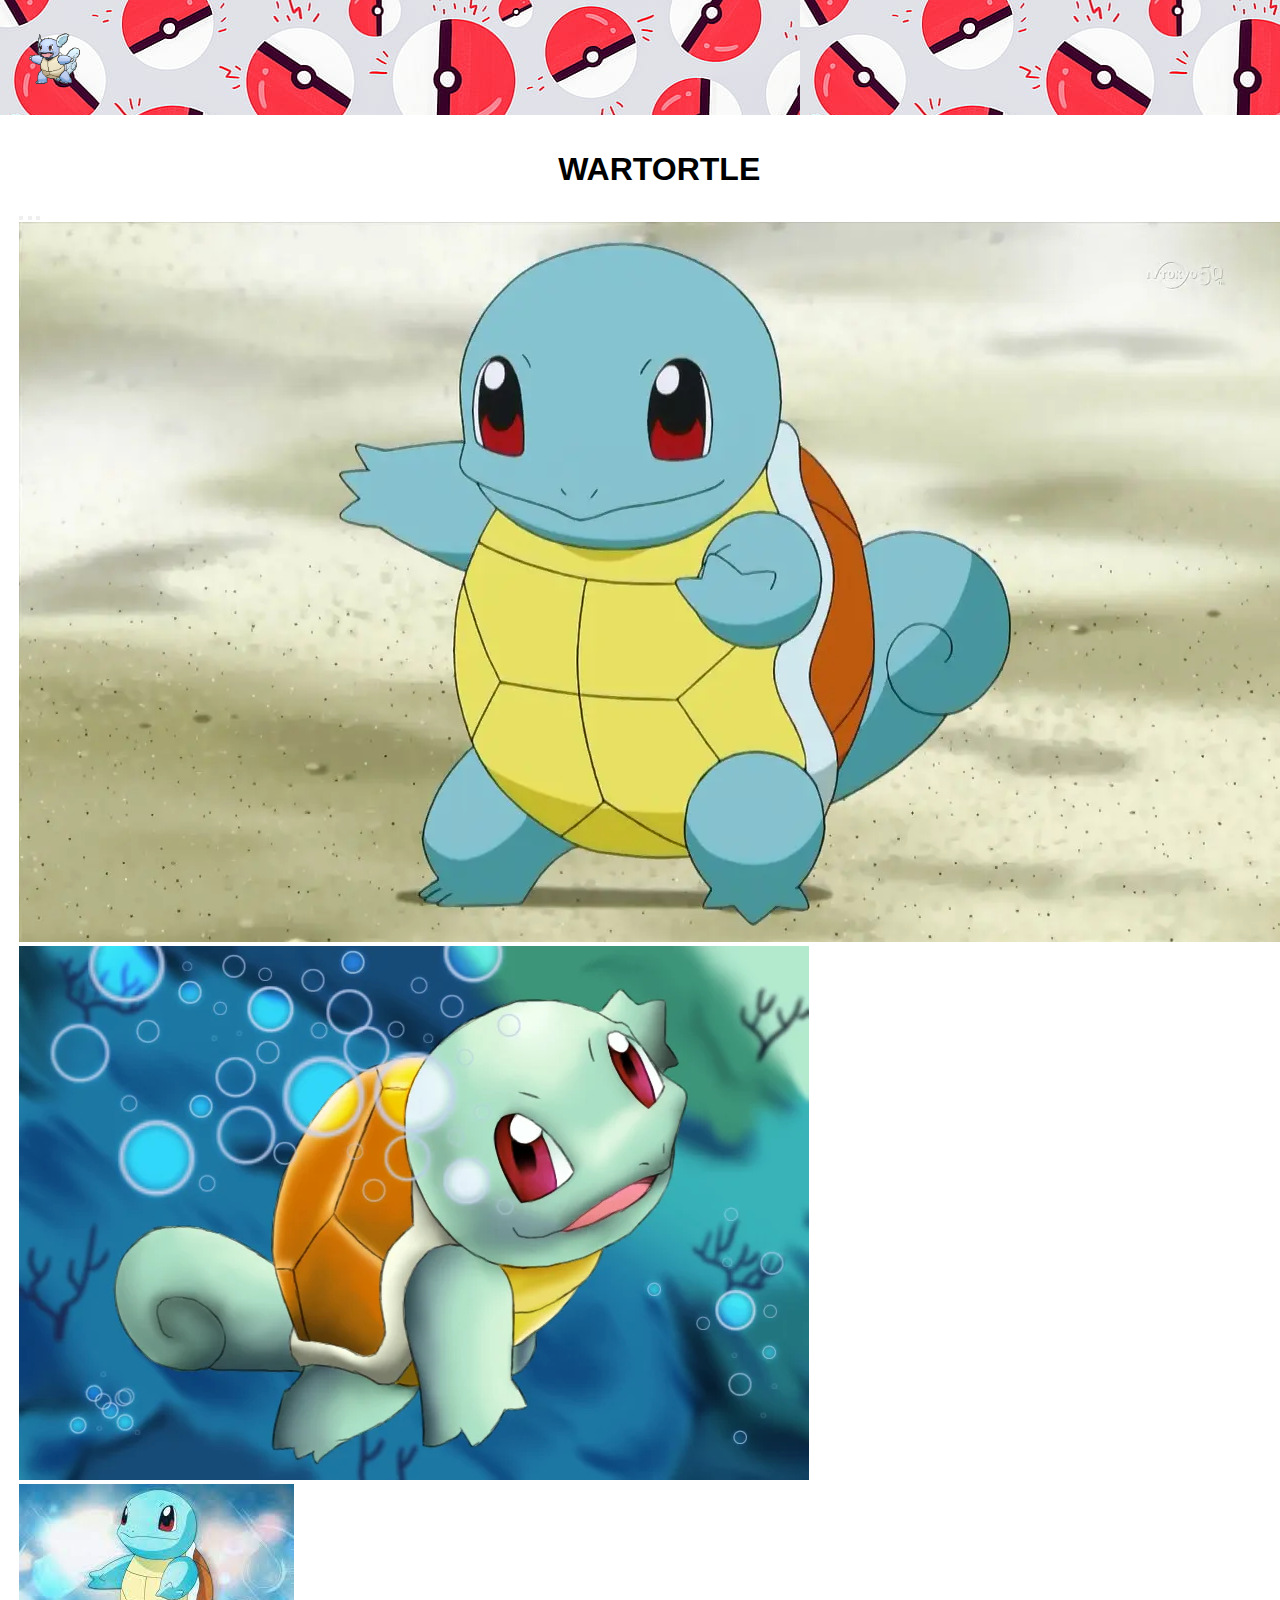
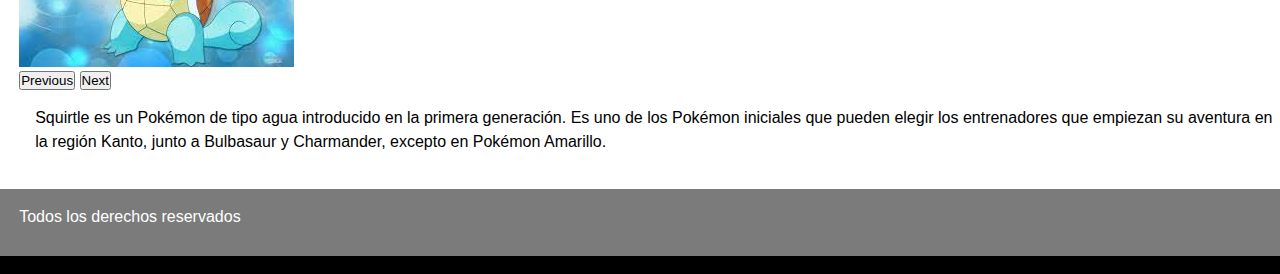
<file: pages/wartortle.html>
<!DOCTYPE html>
<html lang="en">
<head>
    <meta charset="UTF-8">
    <meta http-equiv="X-UA-Compatible" content="IE=edge">
    <meta name="viewport" content="width=device-width, initial-scale=1.0">
    <meta name="description" content="Pagina de Wartortle y evoluciones">
	  <meta name="keywords" content="POKEMON, PIKACHU, SQUIRTLE, RAICHU, BULBASAUR, PICHU, EVOLUCIONES">
    <link href="https://cdn.jsdelivr.net/npm/bootstrap@5.2.1/dist/css/bootstrap.min.css" rel="stylesheet" integrity="sha384-iYQeCzEYFbKjA/T2uDLTpkwGzCiq6soy8tYaI1GyVh/UjpbCx/TYkiZhlZB6+fzT" crossorigin="anonymous">
    <link rel="stylesheet" href="../css/estilo.css">
    <link rel="shortcut icon" href="../img/favicon.ico">
    <title>Wartortle</title>
</head>
<body>
    <div class="warcontenedor">>
		    <header class="wartortle">
    			<img src="/img/Squirtle/Carrousel/wartortle-3(1).gif" alt="wartortle">
    			<nav>
                    <ul>
                        <li><a href="/index.html">HOME</a></li>
                    <li><a href="./pikachu.html">Pikachu</a>
                        <ul>
                            <li><a href="./pichu.html">Pichu</a></li>
                            <li><a href="./raichu.html">Raichu</a></li>
                        </ul>
                    </li>
                    <li><a href="./squirtle.html">Squirtle</a>
                        <ul>
                            <li><a href="#">wartortle</a></li>
                            <li><a href="./blastoise.html">Blastoise</a></li>
                        </ul>
                    </li>
                    <li><a href="./bulbasaur.html">Bulbasaur</a></li>
                    <li><a href="./contacto.html">Contacto</a></li>
                    </ul>
                </nav>
            </header> 
            <main class="warmain">
                <h1>WARTORTLE</h1>

                <div id="carouselExampleIndicators" class="carousel slide w-25 m-auto" data-bs-ride="true">
                    <div class="carousel-indicators">
                      <button type="button" data-bs-target="#carouselExampleIndicators" data-bs-slide-to="0" class="active" aria-current="true" aria-label="Slide 1"></button>
                      <button type="button" data-bs-target="#carouselExampleIndicators" data-bs-slide-to="1" aria-label="Slide 2"></button>
                      <button type="button" data-bs-target="#carouselExampleIndicators" data-bs-slide-to="2" aria-label="Slide 3"></button>
                    </div>
                    <div class="carousel-inner">
                      <div class="carousel-item active">
                        <img src="/img/Squirtle/Carrousel/squirtle-funko.webp" class="d-block w-100" alt="...">
                      </div>
                      <div class="carousel-item">
                        <img src="/img/Squirtle/Carrousel/aDyXVR.webp" class="d-block w-100" alt="...">
                      </div>
                      <div class="carousel-item">
                        <img src="/img/Squirtle/Carrousel/images.jpg" class="d-block w-100" alt="...">
                      </div>
                    </div>
                    <button class="carousel-control-prev" type="button" data-bs-target="#carouselExampleIndicators" data-bs-slide="prev">
                      <span class="carousel-control-prev-icon" aria-hidden="true"></span>
                      <span class="visually-hidden">Previous</span>
                    </button>
                    <button class="carousel-control-next" type="button" data-bs-target="#carouselExampleIndicators" data-bs-slide="next">
                      <span class="carousel-control-next-icon" aria-hidden="true"></span>
                      <span class="visually-hidden">Next</span>
                    </button>
                  </div>

                <p>Squirtle es un Pokémon de tipo agua introducido en la primera generación. Es uno de los Pokémon iniciales que pueden elegir los entrenadores que empiezan su aventura en la región Kanto, junto a Bulbasaur y Charmander, excepto en Pokémon Amarillo. </p>
            </main>
            <aside class="waraside">
                <h2>EVOLUCIÓNES</h2>
                
                <div class="img">
                    <a href="/pages/squirtle.html"><img src="../img/Squirtle/007.png" alt=""></a>
                    <a href="/pages/blastoise.html"><img src="../img/Squirtle/009.png" alt=""></a>
                </div>
            </aside>
            <footer class="footer">
                <div class="autor">
                    <p>Todos los derechos reservados</p>
                </div>
                <div class="redes">
                    <a href="https://www.nintendo.com/es-ar/"><img class="redes" src="../img/Nintendo_logo_red.png" alt="logo nintendo"></a>
                </div>
            </footer>
        </div>
        
    </body>

    <script src="https://cdn.jsdelivr.net/npm/bootstrap@5.2.1/dist/js/bootstrap.bundle.min.js" integrity="sha384-u1OknCvxWvY5kfmNBILK2hRnQC3Pr17a+RTT6rIHI7NnikvbZlHgTPOOmMi466C8" crossorigin="anonymous"></script>
    </html>
</file>
<file: css/estilo.css>
* {
  margin: 0;
  padding: 0;
  box-sizing: border-box;
}

body {
  font-family: Verdana, Geneva, Tahoma, sans-serif;
  background-color: black;
}

.aside {
  background-color: rgb(197, 70, 70);
  padding: 1.2rem;
  grid-area: aside;
  display: flex;
  flex-direction: column;
  justify-content: center;
}

.aside h2 {
  align-self: center;
  margin: 1rem;
}

.aside h3 {
  align-items: center;
  margin-left: 2rem;
}

.aside img {
  align-self: center;
  margin: 1rem;
  scale: 75%;
}

.blasto {
  background-image: url(../img/HD-wallpaper-pokeboll-cartoon-pokebola-pokemon.jpg);
  background: repeat cover;
  padding: 1.4rem;
  grid-area: blasto;
  display: flex;
  justify-content: space-between;
  align-items: center;
}

.blasto img {
  width: 69px;
}

.blasto nav ul {
  list-style: none;
  background-color: #7f8bf7;
  display: flex;
  justify-content: flex-end;
}

.blasto nav ul a {
  color: black;
  text-decoration: none;
  padding: 0.7rem;
  display: block;
}

.blasto nav ul ul {
  position: absolute;
  display: none;
}

.blasto nav ul ul li {
  display: block;
}

ul li:hover ul {
  display: block;
  background-color: rgb(141, 110, 110);
}

.blasto nav li a:hover {
  background-color: rgb(107, 181, 216);
  color: black;
}

.blastoaside {
  background-color: #7ff7d9;
  padding: 1.2rem;
  grid-area: blastoaside;
  display: flex;
  flex-direction: column;
  justify-content: center;
}

.blastoaside h2 {
  align-self: center;
  margin: 1rem;
}

.blastoaside h3 {
  align-items: center;
  margin-left: 2rem;
}

.blastoaside img {
  align-content: center;
  margin-left: 12rem;
  width: 200px;
}

.blastoaside img:hover {
  scale: 125%;
}

.blastocontenedor {
  margin: auto;
  width: 100%;
  display: grid;
  grid-template-columns: 2fr 1fr;
  grid-template-rows: auto 4fr auto;
  grid-template-areas: "blasto blasto" "blastomain blastoaside" "footer footer";
}

.blastomain {
  background-color: white;
  padding: 1.2rem;
  grid-area: blastomain;
  display: flex;
  flex-direction: column;
  justify-content: center;
}

.blastomain h1 {
  text-align: center;
  padding: 1rem;
}

.blastomain .img {
  align-self: center;
}

.blastomain p {
  line-height: 1.5;
  padding: 1rem;
}

.contenedor {
  margin: auto;
  width: 100%;
  display: grid;
  grid-template-columns: 2fr 1fr;
  grid-template-rows: auto 4fr auto;
  grid-template-areas: "header header" "main aside" "footer footer";
}

.footer {
  background-color: #7b7b7b;
  padding: 1.2rem;
  grid-area: footer;
  display: flex;
  justify-content: space-between;
}

.footer p {
  color: white;
}

.footer img {
  width: 100px;
}

.header {
  background-image: url(../img/HD-wallpaper-pokeboll-cartoon-pokebola-pokemon.jpg);
  background: repeat cover;
  padding: 1.4rem;
  grid-area: header;
  display: flex;
  justify-content: space-between;
  align-items: center;
}

.header img {
  width: 200px;
}

.header nav ul {
  list-style: none;
  background-color: #3d3d3d;
  display: flex;
  justify-content: flex-end;
}

.header nav ul a {
  color: white;
  text-decoration: none;
  padding: 0.7rem;
  display: block;
}

.header nav ul ul {
  position: absolute;
  display: none;
}

.header nav ul ul li {
  display: block;
}

ul li:hover ul {
  display: block;
  background-color: pink;
}

.header nav li a:hover {
  background-color: #888888;
  color: black;
}

.main {
  background-color: white;
  padding: 1.2rem;
  grid-area: main;
  display: flex;
  flex-direction: column;
  justify-content: center;
}

.main h1 {
  text-align: center;
  padding: 1rem;
}

.main .img {
  align-self: center;
}

.main p {
  line-height: 1.5;
  padding: 1rem;
}

.pichu {
  background-image: url(../img/HD-wallpaper-pokeboll-cartoon-pokebola-pokemon.jpg);
  background: repeat cover;
  padding: 1.4rem;
  grid-area: pichu;
  display: flex;
  justify-content: space-between;
  align-items: center;
}

.pichu img {
  width: 69px;
}

.pichu nav ul {
  list-style: none;
  background-color: #ffd000;
  display: flex;
  justify-content: flex-end;
}

.pichu nav ul a {
  color: black;
  text-decoration: none;
  padding: 0.7rem;
  display: block;
}

.pichu nav ul ul {
  position: absolute;
  display: none;
}

.pichu nav ul ul li {
  display: block;
}

ul li:hover ul {
  display: block;
  background-color: pink;
}

.pichu nav li a:hover {
  background-color: red;
  color: black;
}

.pichuaside {
  background-image: url(../img/Pikachu-Wallpaper-Pics-Download-2-scaled.jpg);
  padding: 1.2rem;
  grid-area: pichuaside;
  display: flex;
  flex-direction: column;
  justify-content: center;
}

.pichuaside h2 {
  align-self: center;
  margin: 1rem;
}

.pichuaside h3 {
  align-items: center;
  margin-left: 2rem;
}

.pichuaside img {
  align-content: center;
  margin-left: 12rem;
  width: 200px;
}

.pichuaside img:hover {
  scale: 125%;
}

.pichucontenedor {
  margin: auto;
  width: 100%;
  display: grid;
  grid-template-columns: 2fr 1fr;
  grid-template-rows: auto 4fr auto;
  grid-template-areas: "pichu pichu" "pichumain pichuaside" "footer footer";
}

.pichumain {
  background-color: white;
  padding: 1.2rem;
  grid-area: pichumain;
  display: flex;
  flex-direction: column;
  justify-content: center;
}

.pichumain h1 {
  text-align: center;
  padding: 1rem;
}

.pichumain .img {
  align-self: center;
}

.pichumain p {
  line-height: 1.5;
  padding: 1rem;
}

.pika {
  background-image: url(../img/HD-wallpaper-pokeboll-cartoon-pokebola-pokemon.jpg);
  background: repeat cover;
  padding: 1.4rem;
  grid-area: pika;
  display: flex;
  justify-content: space-between;
  align-items: center;
}

.pika img {
  width: 69px;
}

.pika nav ul {
  list-style: none;
  background-color: #ffd000;
  display: flex;
  justify-content: flex-end;
}

.pika nav ul a {
  color: black;
  text-decoration: none;
  padding: 0.7rem;
  display: block;
}

.pika nav ul ul {
  position: absolute;
  display: none;
}

.pika nav ul ul li {
  display: block;
}

ul li:hover ul {
  display: block;
  background-color: pink;
}

.pika nav li a:hover {
  background-color: red;
  color: black;
}

.pikaaside {
  background-image: url(../img/Pikachu-Wallpaper-Pics-Download-2-scaled.jpg);
  padding: 1.2rem;
  grid-area: pikaaside;
  display: flex;
  flex-direction: column;
  justify-content: center;
}

.pikaaside h2 {
  align-self: center;
  margin: 1rem;
}

.pikaaside h3 {
  align-items: center;
  margin-left: 2rem;
}

.pikaaside img {
  align-content: center;
  margin-left: 12rem;
  width: 200px;
}

.pikaaside img:hover {
  scale: 125%;
}

.pikacontenedor {
  margin: auto;
  width: 100%;
  display: grid;
  grid-template-columns: 2fr 1fr;
  grid-template-rows: auto 4fr auto;
  grid-template-areas: "pika pika" "pikamain pikaaside" "footer footer";
}

.pikamain {
  background-color: white;
  padding: 1.2rem;
  grid-area: pikamain;
  display: flex;
  flex-direction: column;
  justify-content: center;
}

.pikamain h1 {
  text-align: center;
  padding: 1rem;
}

.pikamain .img {
  align-self: center;
}

.pikamain p {
  line-height: 1.5;
  padding: 1rem;
}

.raiaside {
  background-image: url(../img/Pikachu-Wallpaper-Pics-Download-2-scaled.jpg);
  padding: 1.2rem;
  grid-area: raiaside;
  display: flex;
  flex-direction: column;
  justify-content: center;
}

.raiaside h2 {
  align-self: center;
  margin: 1rem;
}

.raiaside h3 {
  align-items: center;
  margin-left: 2rem;
}

.raiaside img {
  align-content: center;
  margin-left: 12rem;
  width: 200px;
}

.raiaside img:hover {
  scale: 125%;
}

.raichu {
  background-image: url(../img/HD-wallpaper-pokeboll-cartoon-pokebola-pokemon.jpg);
  background: repeat cover;
  padding: 1.4rem;
  grid-area: raichu;
  display: flex;
  justify-content: space-between;
  align-items: center;
}

.raichu img {
  width: 100px;
}

.raichu nav ul {
  list-style: none;
  background-color: #ffd000;
  display: flex;
  justify-content: flex-end;
}

.raichu nav ul a {
  color: black;
  text-decoration: none;
  padding: 0.7rem;
  display: block;
}

.raichu nav ul ul {
  position: absolute;
  display: none;
}

.raichu nav ul ul li {
  display: block;
}

ul li:hover ul {
  display: block;
  background-color: pink;
}

.raichu nav li a:hover {
  background-color: red;
  color: black;
}

.raicontenedor {
  margin: auto;
  width: 100%;
  display: grid;
  grid-template-columns: 2fr 1fr;
  grid-template-rows: auto 4fr auto;
  grid-template-areas: "raichu raichu" "raimain raiaside" "footer footer";
}

.raimain {
  background-color: white;
  padding: 1.2rem;
  grid-area: raimain;
  display: flex;
  flex-direction: column;
  justify-content: center;
}

.raimain h1 {
  text-align: center;
  padding: 1rem;
}

.raimain .img {
  align-self: center;
}

.raimain p {
  line-height: 1.5;
  padding: 1rem;
}

.sqaside {
  background-color: #7ff7d9;
  padding: 1.2rem;
  grid-area: sqaside;
  display: flex;
  flex-direction: column;
  justify-content: center;
}

.sqaside h2 {
  align-self: center;
  margin: 1rem;
}

.sqaside h3 {
  align-items: center;
  margin-left: 2rem;
}

.sqaside img {
  align-content: center;
  margin-left: 12rem;
  width: 200px;
}

.sqaside img:hover {
  scale: 125%;
}

.sqcontenedor {
  margin: auto;
  width: 100%;
  display: grid;
  grid-template-columns: 2fr 1fr;
  grid-template-rows: auto 4fr auto;
  grid-template-areas: "squirtle squirtle" "sqmain sqaside" "footer footer";
}

.sqmain {
  background-color: white;
  padding: 1.2rem;
  grid-area: sqmain;
  display: flex;
  flex-direction: column;
  justify-content: center;
}

.sqmain h1 {
  text-align: center;
  padding: 1rem;
}

.sqmain .img {
  align-self: center;
}

.sqmain p {
  line-height: 1.5;
  padding: 1rem;
}

.squirtle {
  background-image: url(../img/HD-wallpaper-pokeboll-cartoon-pokebola-pokemon.jpg);
  background: repeat cover;
  padding: 1.4rem;
  grid-area: squirtle;
  display: flex;
  justify-content: space-between;
  align-items: center;
}

.squirtle img {
  width: 100px;
}

.squirtle nav ul {
  list-style: none;
  background-color: #7f8bf7;
  display: flex;
  justify-content: flex-end;
}

.squirtle nav ul a {
  color: black;
  text-decoration: none;
  padding: 0.7rem;
  display: block;
}

.squirtle nav ul ul {
  position: absolute;
  display: none;
}

.squirtle nav ul ul li {
  display: block;
}

ul li:hover ul {
  display: block;
  background-color: rgb(141, 110, 110);
}

.squirtle nav li a:hover {
  background-color: rgb(107, 181, 216);
  color: black;
}

.waraside {
  background-color: #7ff7d9;
  padding: 1.2rem;
  grid-area: waraside;
  display: flex;
  flex-direction: column;
  justify-content: center;
}

.waraside h2 {
  align-self: center;
  margin: 1rem;
}

.waraside h3 {
  align-items: center;
  margin-left: 2rem;
}

.waraside img {
  align-content: center;
  margin-left: 12rem;
  width: 200px;
}

.waraside img:hover {
  scale: 125%;
}

.warcontenedor {
  margin: auto;
  width: 100%;
  display: grid;
  grid-template-columns: 2fr 1fr;
  grid-template-rows: auto 4fr auto;
  grid-template-areas: "wartortle wartortle" "warmain waraside" "footer footer";
}

.warmain {
  background-color: white;
  padding: 1.2rem;
  grid-area: warmain;
  display: flex;
  flex-direction: column;
  justify-content: center;
}

.warmain h1 {
  text-align: center;
  padding: 1rem;
}

.warmain .img {
  align-self: center;
}

.warmain p {
  line-height: 1.5;
  padding: 1rem;
}

.wartortle {
  background-image: url(../img/HD-wallpaper-pokeboll-cartoon-pokebola-pokemon.jpg);
  background: repeat cover;
  padding: 1.4rem;
  grid-area: wartortle;
  display: flex;
  justify-content: space-between;
  align-items: center;
}

.wartortle img {
  width: 60px;
}

.wartortle nav ul {
  list-style: none;
  background-color: #7f8bf7;
  display: flex;
  justify-content: flex-end;
}

.wartortle nav ul a {
  color: black;
  text-decoration: none;
  padding: 0.7rem;
  display: block;
}

.wartortle nav ul ul {
  position: absolute;
  display: none;
}

.wartortle nav ul ul li {
  display: block;
}

ul li:hover ul {
  display: block;
  background-color: rgb(141, 110, 110);
}

.wartortle nav li a:hover {
  background-color: rgb(107, 181, 216);
  color: black;
}

.footer {
  background-color: #7b7b7b;
  padding: 1.2rem;
  grid-area: footer;
  display: flex;
  justify-content: space-between;
}

.footer p {
  color: white;
}

.footer img {
  width: 100px;
}

@media screen and (max-width: 768px) {
  .contenedor {
    grid-template-columns: 1fr;
    grid-template-rows: auto 2fr auto auto;
    grid-template-areas: "header" "main" "aside" "footer";
  }
}
@media screen and (max-width: 768px) {
  .pikacontenedor {
    grid-template-columns: 1fr;
    grid-template-rows: auto 2fr auto auto;
    grid-template-areas: "pika" "pikamain" "pikaaside" "footer";
  }
}
</file>
